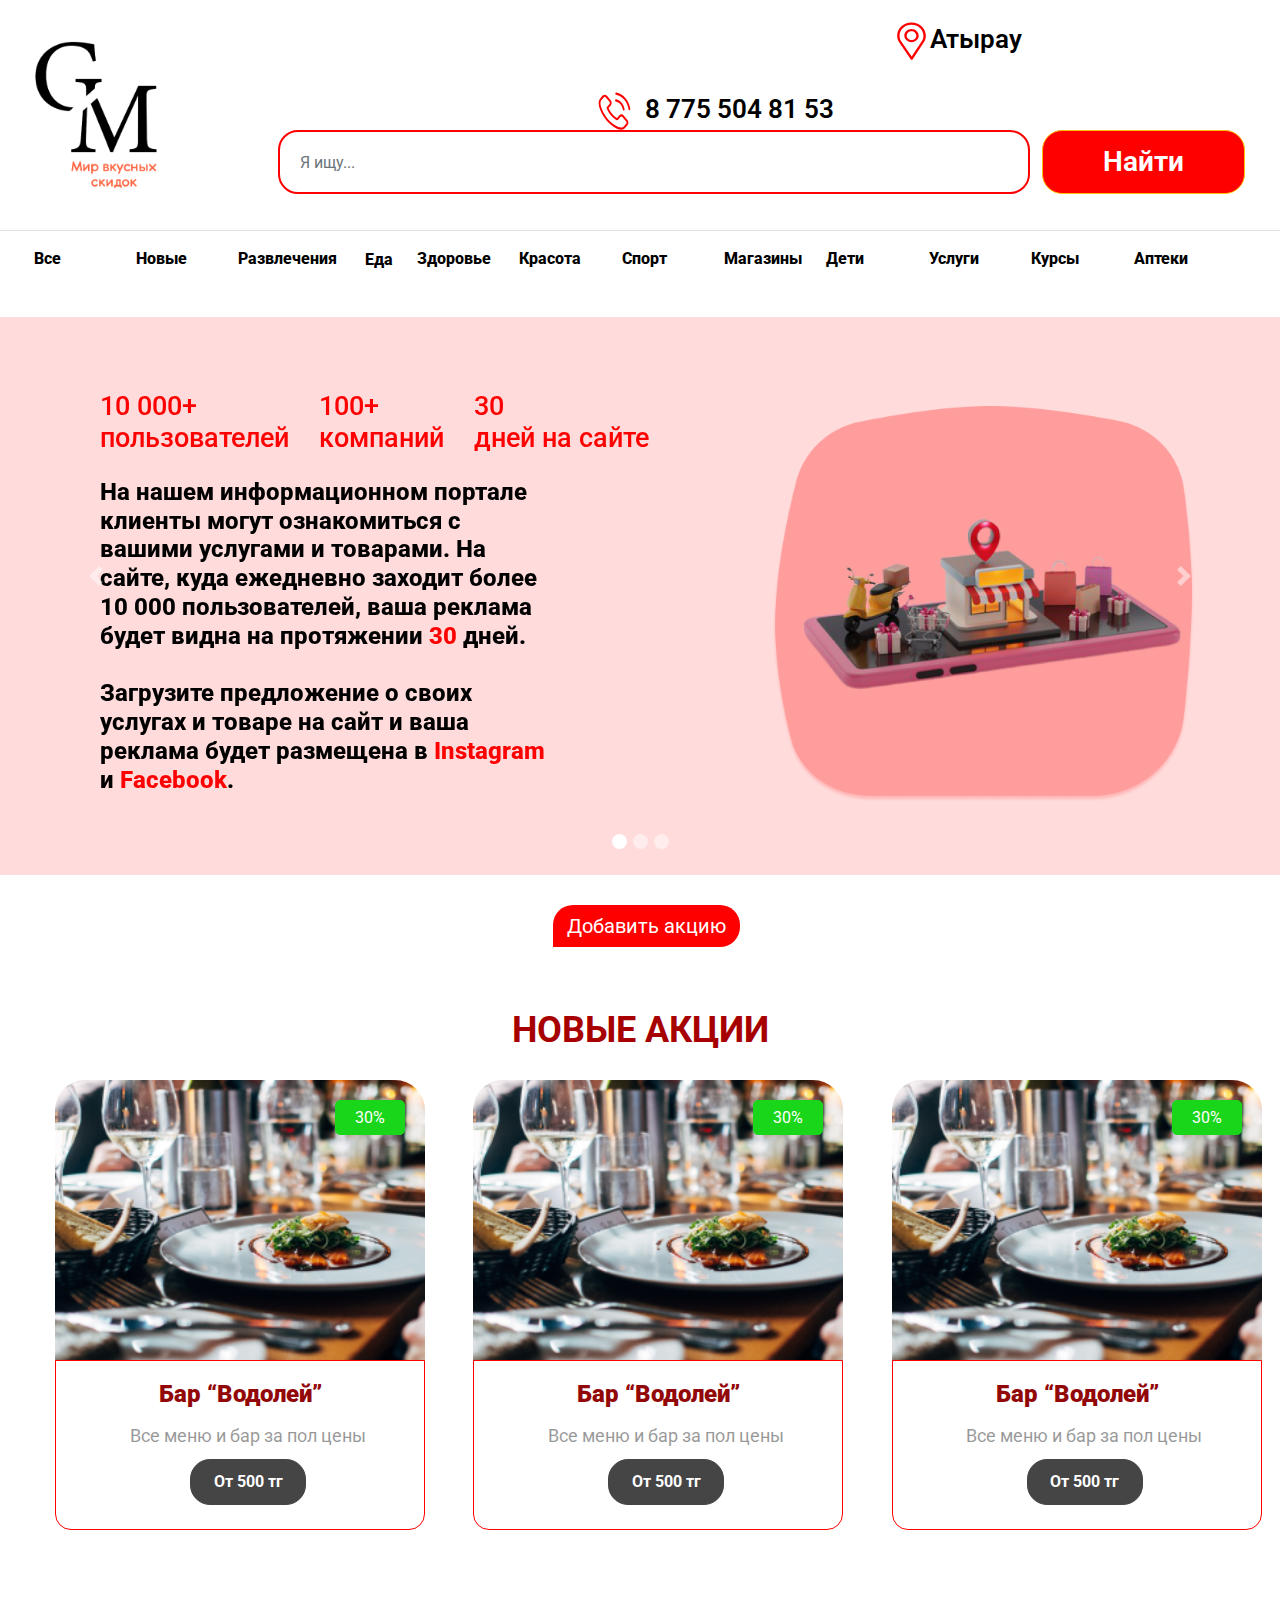
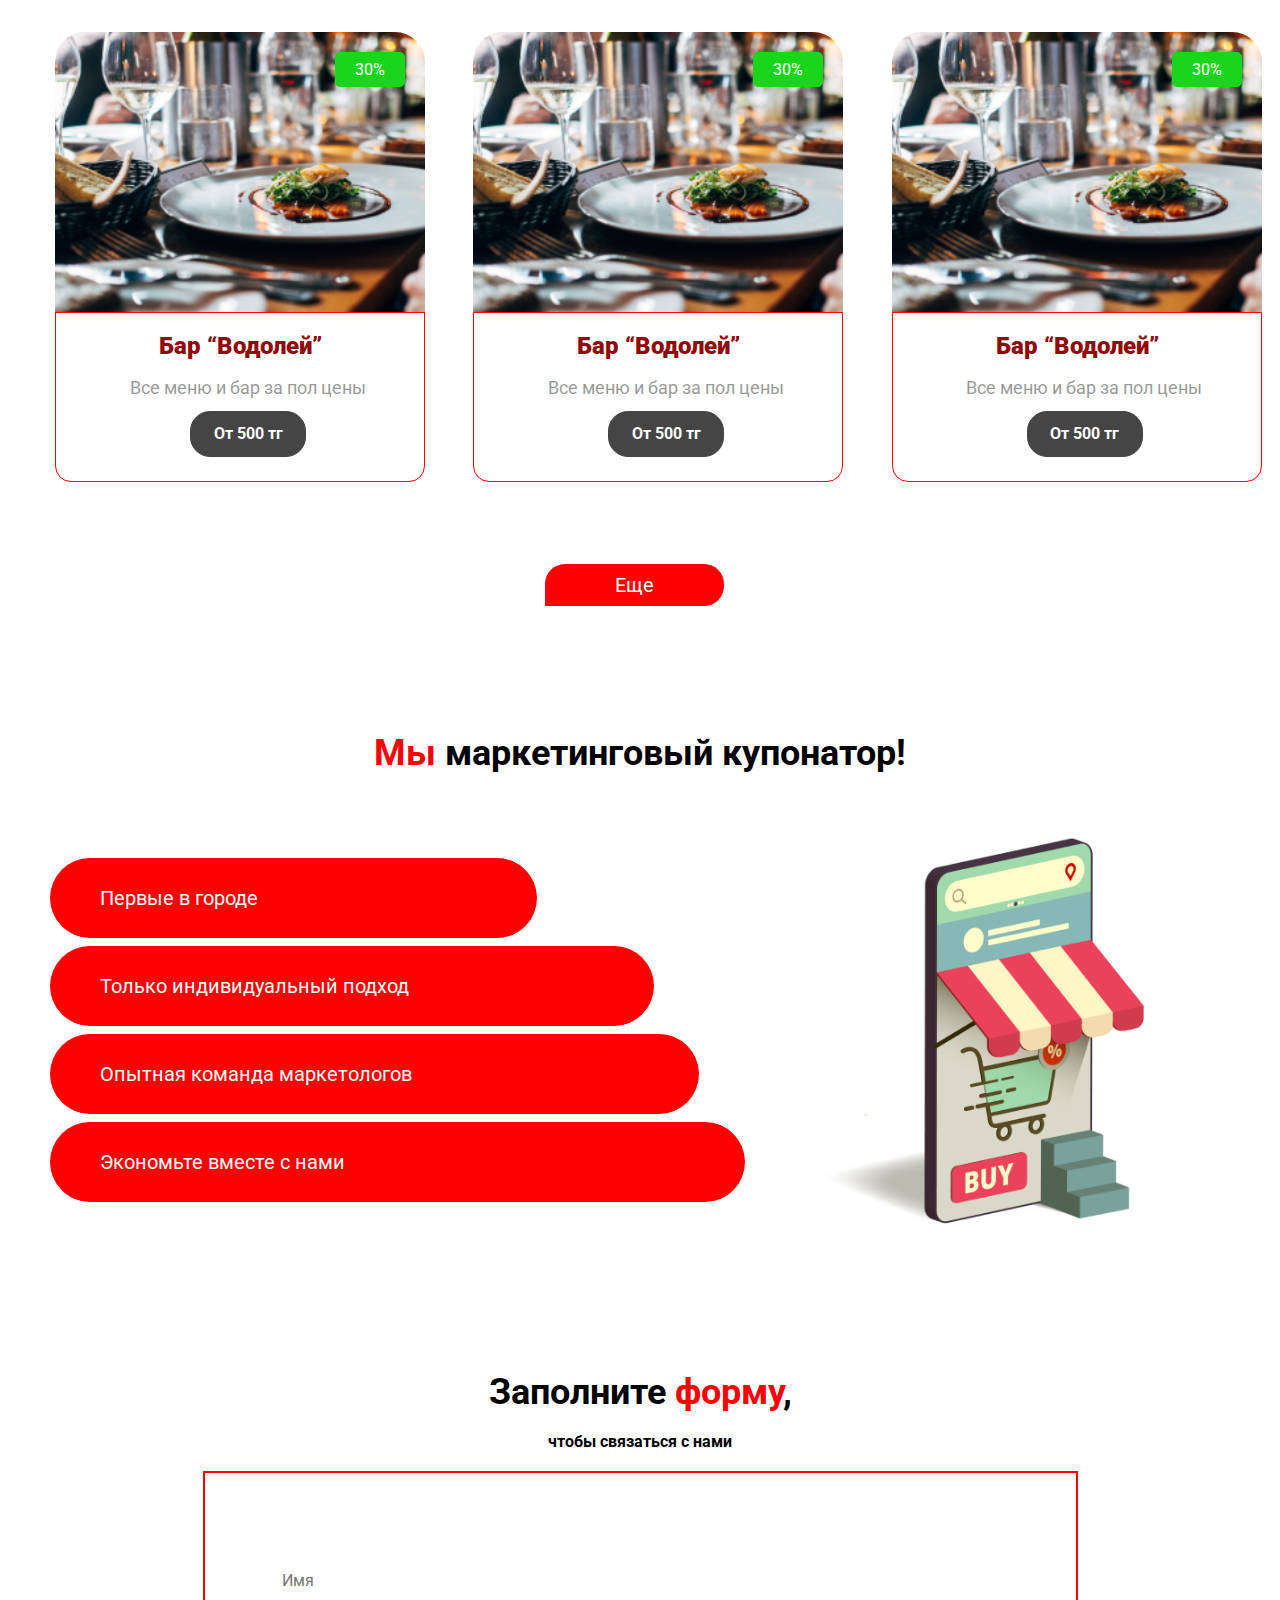
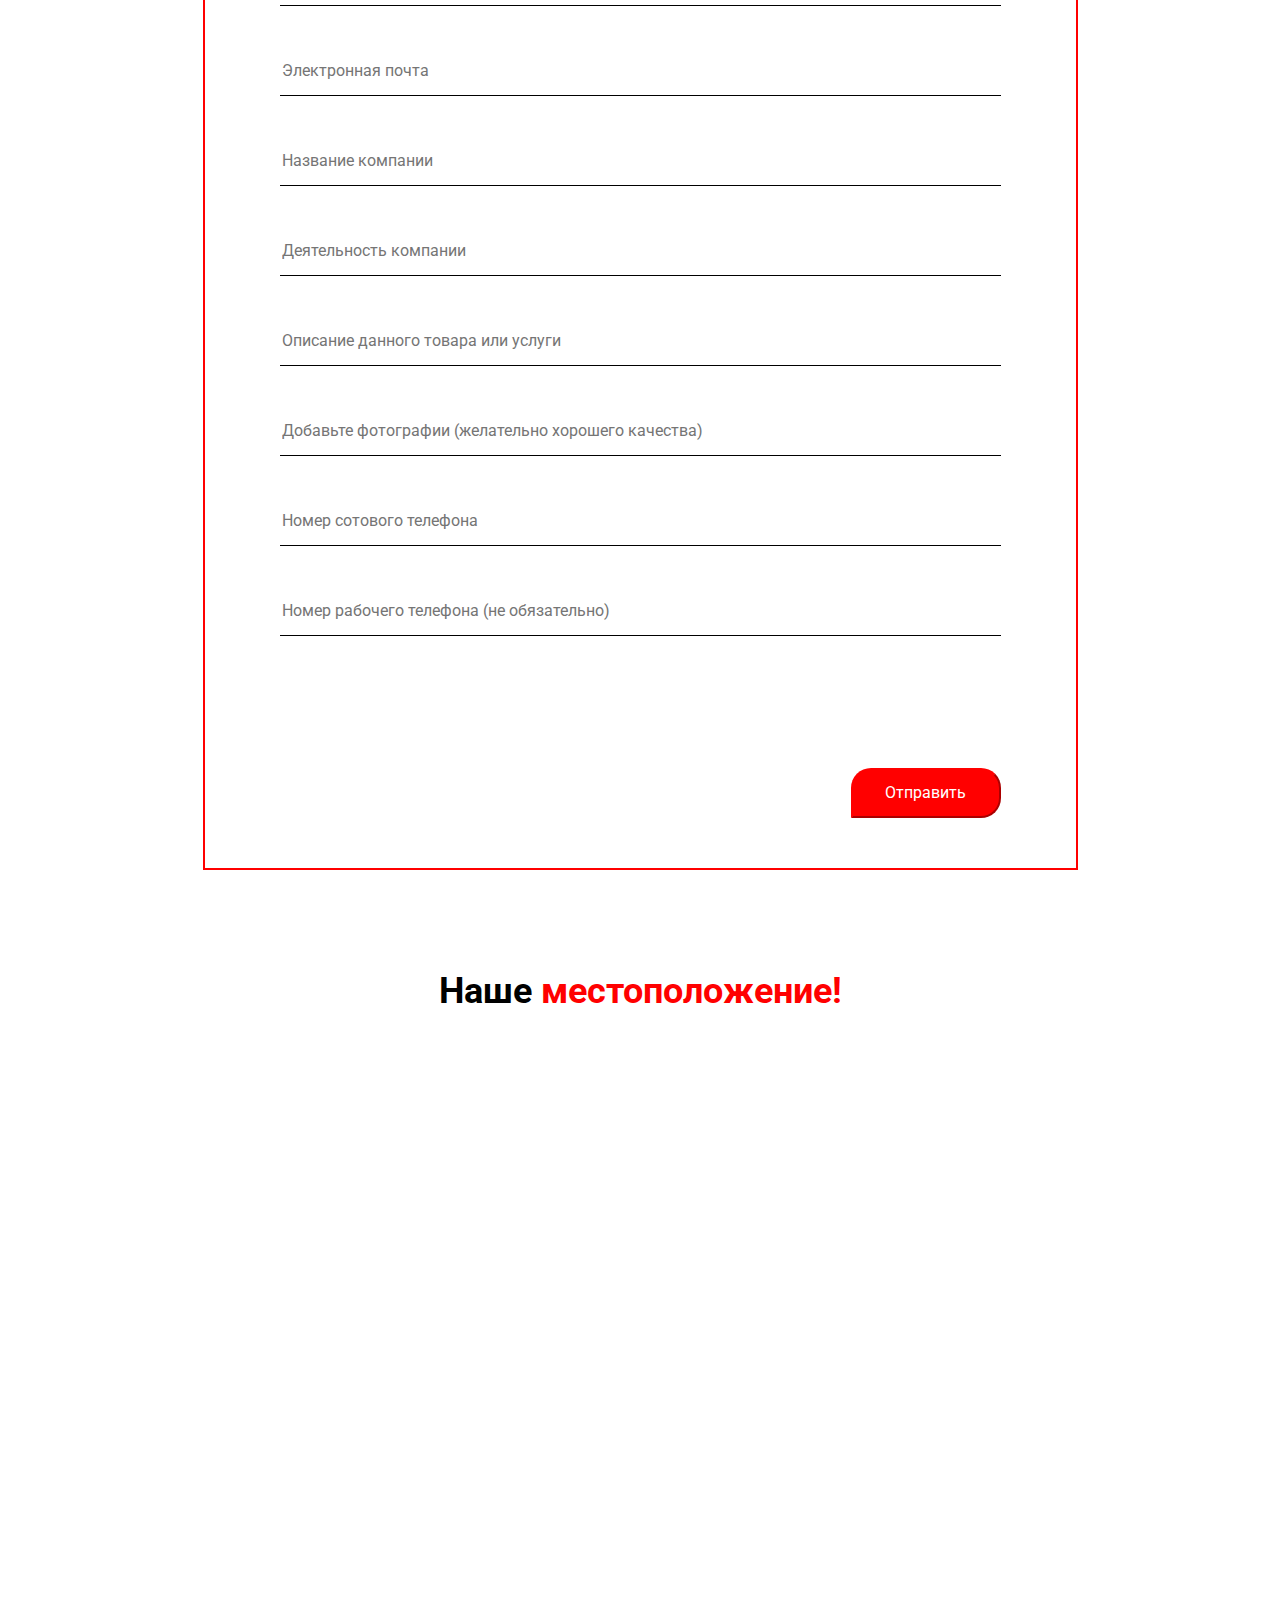
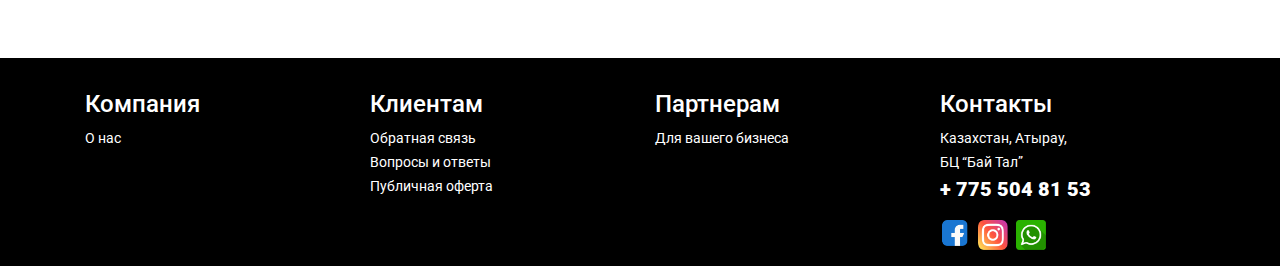
<file: index.html>
<!DOCTYPE html>
<html lang="en">
<head>
    <meta charset="UTF-8">
    <meta http-equiv="X-UA-Compatible" content="IE=edge">
    <meta name="viewport" content="width=device-width, initial-scale=1.0">
    <link rel="stylesheet" href="https://maxcdn.bootstrapcdn.com/bootstrap/4.0.0/css/bootstrap.min.css" integrity="sha384-Gn5384xqQ1aoWXA+058RXPxPg6fy4IWvTNh0E263XmFcJlSAwiGgFAW/dAiS6JXm" crossorigin="anonymous">
    <script src="https://code.jquery.com/jquery-3.2.1.slim.min.js" integrity="sha384-KJ3o2DKtIkvYIK3UENzmM7KCkRr/rE9/Qpg6aAZGJwFDMVNA/GpGFF93hXpG5KkN" crossorigin="anonymous"></script>
<script src="https://cdnjs.cloudflare.com/ajax/libs/popper.js/1.12.9/umd/popper.min.js" integrity="sha384-ApNbgh9B+Y1QKtv3Rn7W3mgPxhU9K/ScQsAP7hUibX39j7fakFPskvXusvfa0b4Q" crossorigin="anonymous"></script>
<script src="https://maxcdn.bootstrapcdn.com/bootstrap/4.0.0/js/bootstrap.min.js" integrity="sha384-JZR6Spejh4U02d8jOt6vLEHfe/JQGiRRSQQxSfFWpi1MquVdAyjUar5+76PVCmYl" crossorigin="anonymous"></script>
    <link rel="stylesheet" href="https://stackpath.bootstrapcdn.com/bootstrap/4.3.1/css/bootstrap.min.css" integrity="sha384-ggOyR0iXCbMQv3Xipma34MD+dH/1fQ784/j6cY/iJTQUOhcWr7x9JvoRxT2MZw1T" crossorigin="anonymous">
    <script src="https://stackpath.bootstrapcdn.com/bootstrap/4.3.1/js/bootstrap.min.js" integrity="sha384-JjSmVgyd0p3pXB1rRibZUAYoIIy6OrQ6VrjIEaFf/nJGzIxFDsf4x0xIM+B07jRM" crossorigin="anonymous"></script>
    <link rel="stylesheet" href="https://stackpath.bootstrapcdn.com/bootstrap/4.5.2/css/bootstrap.min.css"
        integrity="sha384-JcKb8q3iqJ61gNV9KGb8thSsNjpSL0n8PARn9HuZOnIxN0hoP+VmmDGMN5t9UJ0Z" crossorigin="anonymous">
    <link rel="stylesheet" href="style.css">
    <link rel="preconnect" href="https://fonts.gstatic.com">
    <link rel="stylesheet" href="https://use.fontawesome.com/releases/v5.15.3/css/all.css"
        integrity="sha384-SZXxX4whJ79/gErwcOYf+zWLeJdY/qpuqC4cAa9rOGUstPomtqpuNWT9wdPEn2fk" crossorigin="anonymous">
    <link href="https://fonts.googleapis.com/css2?family=Roboto&display=swap" rel="stylesheet">
    <link rel="preconnect" href="https://fonts.gstatic.com">
    <link href="https://fonts.googleapis.com/css2?family=Montserrat:wght@600&display=swap" rel="stylesheet">
    <link rel="preconnect" href="https://fonts.gstatic.com">
    <link href="https://fonts.googleapis.com/css2?family=Poppins&display=swap" rel="stylesheet">
    
    
    <title>Мир скидок</title>
</head>
<body>
  <div>
    <header class="py-3 mb-3 border-bottom">
      <div class="container-fluid d-grid gap-3 align-items-center" style="grid-template-columns: 1fr 2fr;">
        <div class="d-flex align-items-center">
          <a class="navbar-brand" href="index.html" id="main-logo"> <img width="100px" class='main-logo' src="img/logo.png"></a>
          <div class='nachalo'>
          <div class='little-inform'>
              <span class="navbar-right">
                  <div class="ret row">
                      <!-- <li class="nav-item" id="city">
                        
                          <a class='first-words row' href="#">
                              
                                  
                              &nbsp;
                              <span class="nav-item dropdown">
                                <a class="nav-link dropdown-toggle" href="#" id="navbarDropdown" role="button" data-toggle="dropdown" aria-haspopup="true" aria-expanded="false">
                                  Dropdown
                                </a>
                                <div class="dropdown-menu" aria-labelledby="navbarDropdown">
                                  <a class="dropdown-item" href="#">Action</a>
                                  <a class="dropdown-item" href="#">Another action</a>
                                  <div class="dropdown-divider"></div>
                                  <a class="dropdown-item" href="#">Something else here</a>
                                </div>
                              </span>
                              </a>
                      </li> -->
                      <div class="nav-item dropdown vv">
                        <a class="ver nav-link dropdown-toggle rr" href="#" id="navbarDropdown" role="button" data-toggle="dropdown" aria-haspopup="true" aria-expanded="false">
                          <svg class='zvonok mesto' width="20%" height="28" viewBox="0 0 37 49" fill="none" xmlns="http://www.w3.org/2000/svg">
                            <path d="M18.7568 48.7545C18.2238 48.7545 17.7282 48.503 17.4469 48.089L2.76154 26.478C0.954703 23.8132 0 20.7417 0 17.5943C0 8.27889 8.2991 0.700195 18.5 0.700195C28.7009 0.700195 37 8.27889 37 17.5943C37 20.6483 36.0977 23.6413 34.3906 26.2497L20.0795 48.07C19.8032 48.4913 19.3066 48.7506 18.7691 48.7544C18.765 48.7545 18.761 48.7545 18.7568 48.7545ZM18.5 3.51588C9.99925 3.51588 3.08333 9.83146 3.08333 17.5943C3.08333 20.2176 3.87822 22.7765 5.38227 24.9945L18.7336 44.6423L31.7447 24.8041C33.1653 22.6332 33.9167 20.1398 33.9167 17.5943C33.9167 9.83146 27.0007 3.51588 18.5 3.51588Z" fill="#FF0000"/>
                            <path d="M18.5 26.0411C15.2731 26.0411 12.3288 24.5415 10.624 22.03C9.72483 20.7023 9.25 19.1687 9.25 17.594C9.25 12.9363 13.3995 9.14697 18.5 9.14697C23.6005 9.14697 27.75 12.9363 27.75 17.594C27.75 19.1224 27.3008 20.617 26.451 21.9166C24.7605 24.4994 21.7883 26.0411 18.5 26.0411ZM18.5 11.9627C15.0997 11.9627 12.3333 14.4889 12.3333 17.594C12.3333 18.6452 12.6488 19.6666 13.2455 20.5477C14.3832 22.224 16.3478 23.2254 18.5 23.2254C20.693 23.2254 22.6758 22.1963 23.8041 20.4725C24.3683 19.6097 24.6667 18.6142 24.6667 17.594C24.6667 14.4889 21.9003 11.9627 18.5 11.9627Z" fill="#FF0000"/>
                            </svg><span id='gorod-name'>Атырау</span>
                        </a>
                        <div class="dropdown-menu teper" style='border:1px solid red;' aria-labelledby="navbarDropdown">
                          <a class="dropdown-item" onclick='changetheGorod(1);'>Актау</a>
                          <a class="dropdown-item" onclick='changetheGorod(2);'>Атырау</a>
                          <a class="dropdown-item" onclick='changetheGorod(3);'>Жезказган</a>
                          <a class="dropdown-item" onclick='changetheGorod(4);'>Караганда</a>
                        </div>
                      </div>
                      <div class="nav-item" id="phone">
                          <a class='ver first-words' href="#">
                              <svg class='zvonok' width="20%" height="28" viewBox="0 0 40 48" fill="none" xmlns="http://www.w3.org/2000/svg">
                              <path d="M31.6295 29.7915C30.8095 28.7904 29.8203 28.2552 28.7719 28.2552C27.732 28.2552 26.7343 28.7805 25.8804 29.7816L23.2088 32.9038C22.989 32.765 22.7692 32.6361 22.5578 32.5073C22.2534 32.3289 21.966 32.1604 21.7208 31.982C19.2182 30.1186 16.9439 27.6902 14.7627 24.5482C13.7058 22.9822 12.9957 21.6639 12.4799 20.3258C13.1732 19.5825 13.8158 18.8093 14.4414 18.066C14.6781 17.7884 14.9148 17.501 15.1516 17.2235C16.927 15.142 16.927 12.446 15.1516 10.3646L12.8435 7.6587C12.5814 7.35144 12.3108 7.03427 12.0572 6.71709C11.5499 6.10257 11.0173 5.46822 10.4677 4.87352C9.64764 3.922 8.66691 3.4165 7.63546 3.4165C6.604 3.4165 5.60636 3.922 4.7609 4.87352C4.75244 4.88343 4.75244 4.88343 4.74399 4.89334L1.86943 8.29305C0.787247 9.56175 0.170063 11.108 0.0347893 12.902C-0.168121 15.7962 0.558973 18.4922 1.11698 20.2564C2.48662 24.5879 4.53263 28.6021 7.58473 32.9038C11.2878 38.0876 15.7434 42.1811 20.8331 45.0654C22.7776 46.1458 25.3732 47.4244 28.2731 47.6424C28.4506 47.6523 28.6366 47.6622 28.8057 47.6622C30.7587 47.6622 32.3989 46.8396 33.684 45.2041C33.6925 45.1843 33.7094 45.1744 33.7178 45.1546C34.1575 44.5302 34.6647 43.9652 35.1974 43.3606C35.5609 42.9542 35.9329 42.528 36.2965 42.082C37.1335 41.0611 37.5731 39.8717 37.5731 38.6525C37.5731 37.4235 37.125 36.244 36.2711 35.2528L31.6295 29.7915ZM34.6563 40.2285C34.6478 40.2285 34.6478 40.2384 34.6563 40.2285C34.3266 40.6448 33.9884 41.0214 33.6248 41.4377C33.0753 42.0522 32.5173 42.6965 31.9931 43.42C31.1392 44.4905 30.1331 44.996 28.8142 44.996C28.6874 44.996 28.5521 44.996 28.4253 44.9861C25.9143 44.7978 23.5808 43.648 21.8307 42.6668C17.0454 39.951 12.8435 36.0953 9.35174 31.2089C6.46872 27.1352 4.54108 23.3687 3.26444 19.3248C2.47816 16.8567 2.19071 14.9339 2.31753 13.12C2.40207 11.9604 2.78253 10.9989 3.48426 10.1763L6.36727 6.79639C6.78154 6.34045 7.22118 6.09266 7.65236 6.09266C8.185 6.09266 8.61619 6.4693 8.88673 6.78648C8.89519 6.79639 8.90364 6.8063 8.9121 6.81621C9.42783 7.38118 9.91819 7.96597 10.4339 8.5904C10.696 8.90758 10.9666 9.22475 11.2371 9.55183L13.5452 12.2577C14.4414 13.3084 14.4414 14.2797 13.5452 15.3303C13.3 15.6178 13.0633 15.9052 12.8181 16.1827C12.1079 17.0352 11.4316 17.8281 10.696 18.6012C10.6791 18.621 10.6622 18.6309 10.6537 18.6508C9.92665 19.5032 10.0619 20.3357 10.2141 20.9007C10.2226 20.9304 10.231 20.9602 10.2395 20.9899C10.8397 22.6947 11.6852 24.3004 12.9703 26.2134L12.9787 26.2233C15.3122 29.5933 17.7725 32.2198 20.4864 34.2319C20.8331 34.4896 21.1881 34.6978 21.5263 34.896C21.8307 35.0744 22.1181 35.2429 22.3633 35.4213C22.3971 35.4411 22.431 35.4709 22.4648 35.4907C22.7522 35.6592 23.0228 35.7385 23.3018 35.7385C24.0035 35.7385 24.4432 35.2231 24.5869 35.0546L27.4783 31.6648C27.7658 31.3278 28.2224 30.9214 28.755 30.9214C29.2792 30.9214 29.7104 31.308 29.9725 31.645C29.9809 31.6549 29.9809 31.6549 29.9894 31.6648L34.6478 37.1261C35.5187 38.1371 35.5187 39.1778 34.6563 40.2285Z" fill="#FF0000"/>
                              <path d="M21.6193 11.8712C23.8344 12.3073 25.8466 13.5364 27.453 15.4196C29.0594 17.3028 30.0993 19.6618 30.4798 22.2587C30.5728 22.9128 31.0547 23.3688 31.6042 23.3688C31.6719 23.3688 31.7311 23.3589 31.7987 23.349C32.4243 23.23 32.8386 22.5362 32.7372 21.8027C32.2806 18.6607 31.0124 15.7962 29.0763 13.5265C27.1402 11.2567 24.6968 9.76994 22.0167 9.23471C21.391 9.11577 20.8077 9.60144 20.6978 10.325C20.5878 11.0485 20.9937 11.7523 21.6193 11.8712Z" fill="#FF0000"/>
                              <path d="M39.9826 21.4162C39.2301 16.2423 37.1503 11.5342 33.9545 7.78762C30.7587 4.04101 26.7428 1.60273 22.3295 0.720595C21.7123 0.591743 21.129 1.08733 21.0191 1.81088C20.9176 2.54434 21.3319 3.22825 21.9575 3.3571C25.8973 4.14013 29.4905 6.33061 32.3481 9.67084C35.2058 13.021 37.0658 17.2335 37.7337 21.8523C37.8267 22.5065 38.3086 22.9624 38.8581 22.9624C38.9258 22.9624 38.985 22.9525 39.0526 22.9426C39.6698 22.8336 40.0925 22.1397 39.9826 21.4162Z" fill="#FF0000"/>
                              </svg>
                              &nbsp;8 775 504 81 53</a>
                            </div>
                    </div>
              </span>
          </div>
          <div class='d-flex'>
              <div class="form-group fg--search search dvoinoy">
                  <input type="text" class="input form-control dvoinoy isheyka" placeholder="Я ищу...">
                  <button type="submit"><i class="fa fa-search"></i></button>
              </div>            
              <div class="text-end obshiy">
                  <button type="button" class="btn btn-warning  dvoinoy naity" style='background-color: red;'>Найти</button>
                  <div class="dropdown">
                    <button class="dvoinoy naity2 dropbtn kn btn btn-default dropdown-toggle" style="background-color: white;margin:0px 5px;"  type="button" data-toggle="dropdown">
                      <span class="navbar-toggler-icon"
                          style="background-image: url(img/knopka.png); width: 35px;"></span>
                    </button>
                    <ul class="dropdown-menu spasitel2">
                      <li><a tabindex="-1" routerLink='/'>Все</a></li>
                      <li><a tabindex="-1" href="newbond.html">Новые</a></li>
                      <li><a tabindex="-1" href="#">Развлечения</a></li>
                      <li class="dropdown-submenu">
                        <a class="test" tabindex="-1" href="#">Еда<span class="caret dropleft"></span></a>
                        <ul class="dropdown-menu spasitel2">
                          <li><a tabindex="-1" href="#">Доставка еды</a></li>
                          <li><a tabindex="-1" href="#">Продукты</a></li>
                          <li><a tabindex="-1" href="#">Питания</a></li>
                          <li><a tabindex="-1" href="#">Доставка еды<br>
                            из Ресторана</a></li>
                        </ul>
                      </li>
                      <li><a tabindex="-1" href="#">Здоровье</a></li>
                      <li><a tabindex="-1" href="#">Красота</a></li>
                      <li><a tabindex="-1" href="#">Спорт</a></li>
                      <li><a tabindex="-1" href="#">Магазины</a></li>
                      <li><a tabindex="-1" href="#">Дети</a></li>
                      <li><a tabindex="-1" href="#">Услуги</a></li>
                      <li><a tabindex="-1" href="#">Курсы</a></li>
                      <li><a tabindex="-1" href="#">Аптеки</a></li>
                    </ul>
                  </div>
                   
              </div>
          </div>
          </div> 
        </div>
      </div>
    </header>
    <nav class="navbar navbar-expand-lg rrr navbar-light">
    <div  class="navbar-collapse collapse" id="navbarText">
      <ul class="navbar-nav m-auto row">
        <li class="nav-item" style='margin-left: 2%;'><a class="p-2 link-secondary" href='index.html'>Все</a></li>          
        <li class="nav-item"><a class="p-2 link-secondary" href='newbond.html'>Новые</a></li>          
        <li class="nav-item"><a class="p-2 link-secondary" href="#">Развлечения</a></li>         
        <div class="dropdown">
          <button class="btn btn-secondary dropdown-toggle spasitel link-secondary" type="button" id="dropdownMenuButton" data-toggle="dropdown" aria-haspopup="true" aria-expanded="false">
            Еда
          </button>
          <div class="dropdown-menu" aria-labelledby="dropdownMenuButton">
            <a class="dropdown-item" href="#">Доставка еды</a>
            <a class="dropdown-item" href="#">Продукты</a>
            <a class="dropdown-item" href="#">Питания</a>
            <a class="dropdown-item" href="#">Доставка еды<br>
              из Ресторана</a>
            <a class="dropdown-item" href="#">Торты</a>
          </div>
        </div>       
        <li class="nav-item"><a class="p-2 link-secondary" href="#">Здоровье</a></li>          
        <li class="nav-item"><a class="p-2 link-secondary" href="#">Красота</a></li>          
        <li class="nav-item"><a class="p-2 link-secondary" href="#">Спорт</a></li>         
        <li class="nav-item"><a class="p-2 link-secondary" href="#">Магазины</a></li>          
        <li class="nav-item"><a class="p-2 link-secondary" href="#">Дети</a></li>          
        <li class="nav-item"><a class="p-2 link-secondary" href="#">Услуги</a></li>          
        <li class="nav-item"><a class="p-2 link-secondary" href="#">Курсы</a></li>          
        <li class="nav-item"><a class="p-2 link-secondary" href="#">Аптеки</a></li>          
      </ul>
    </div>
  </nav>
  </div>
    
    <div id="carouselExampleIndicators" class="carousel slide" data-ride="carousel">
                <ol class="carousel-indicators">
                  <li data-target="#carouselExampleIndicators" data-slide-to="0" class="active"></li>
                  <li data-target="#carouselExampleIndicators" data-slide-to="1"></li>
                  <li data-target="#carouselExampleIndicators" data-slide-to="2"></li>
                </ol>
                <div class="carousel-inner">
                  <div class="carousel-item active">
                    <section class="business">
                    <div class="container">
                    <div class="row">
                        <div class="col-md-7">
                            <div class="business-contant">
                                <div class='row figniya'>
                                   <h3 class="business-text-main-1">
                                    10 000+<br>
                                    пользователей
                                   </h3>
                                    <h3 class="business-text-main-1">
                                        100+<br>
                                        компаний
                                    </h3>
                                    <h3 class="business-text-main-1">
                                        30<br>
                                        дней на сайте
                                    </h3>
                                </div>
                                <div class='row'>
                                <h4 class="business-text-main-3">
                                    На нашем информационном портале <br>
                                    клиенты могут ознакомиться с<br> 
                                    вашими услугами и товарами. На <br>
                                    сайте, куда ежедневно заходит более <br>
                                    10 000 пользователей, ваша реклама<br>
                                    будет видна на протяжении <span class='krasniy'>30</span> дней.<br>
                                    <br>
                                    Загрузите предложение о своих<br> 
                                    услугах и товаре на сайт и ваша<br>
                                    реклaма будет размещена в <span class='krasniy'>Instagram</span><br>
                                    и <span class='krasniy'>Facebook</span>.
                                </h4>
                                <div class="business-img2">
                                    <img class='birdene2' src="img/birdene2.png" alt="">
                                </div>
                                </div>
                            </div>
                        </div><!--  -->
                        <div class="col-md-5">
                            <div class="business-img">
                                <img class='birdene' src="img/birdene.png" alt="">
                            </div>
                        </div>
                    </div>
                  </div>
                  </section>
                  </div>
                  <div class="carousel-item">
                    <section class="business">
                    <div class="container">
                    <div class="row">
                        <div class="col-md-7">
                            <div class="business-contant">
                                <div class='row figniya'>
                                   <h3 class="business-text-main-1">
                                    10 000+<br>
                                    пользователей
                                   </h3>
                                    <h3 class="business-text-main-1">
                                        100+<br>
                                        компаний
                                    </h3>
                                    <h3 class="business-text-main-1">
                                        30<br>
                                        дней на сайте
                                    </h3>
                                </div>
                                <div class='row'>
                                    <h4 class="business-text-main-3">
                                        На нашем информационном портале <br>
                                        клиенты могут ознакомиться с<br> 
                                        вашими услугами и товарами. На <br>
                                        сайте, куда ежедневно заходит более <br>
                                        10 000 пользователей, ваша реклама<br>
                                        будет видна на протяжении <span class='krasniy'>30</span> дней.<br>
                                        <br>
                                        Загрузите предложение о своих<br> 
                                        услугах и товаре на сайт и ваша<br>
                                        реклaма будет размещена в <span class='krasniy'>Instagram</span><br>
                                        и <span class='krasniy'>Facebook</span>.
                                    </h4>
                                    <div class="business-img2">
                                        <img class='birdene2' src="img/birdene2.png" alt="">
                                    </div>
                                </div>
                            </div>
                        </div>
                        <div class="col-md-5">
                            <div class="business-img">
                                <img class='birdene' src="img/birdene.png" alt="">
                            </div>
                        </div>
                    </div>
                  </div>
                  </div>
                  </section>
                  <div class="carousel-item">
                    <section class="business">
                    <div class="container">
                    <div class="row">
                        <div class="col-md-7">
                            <div class="business-contant">
                                <div class='row figniya'>
                                   <h3 class="business-text-main-1">
                                    10 000+<br>
                                    пользователей
                                   </h3>
                                    <h3 class="business-text-main-1">
                                        100+<br>
                                        компаний
                                    </h3>
                                    <h3 class="business-text-main-1">
                                        30<br>
                                        дней на сайте
                                    </h3>
                                </div>
                                <div class='row'>
                                    <h4 class="business-text-main-3">
                                        На нашем информационном портале <br>
                                        клиенты могут ознакомиться с<br> 
                                        вашими услугами и товарами. На <br>
                                        сайте, куда ежедневно заходит более <br>
                                        10 000 пользователей, ваша реклама<br>
                                        будет видна на протяжении <span class='krasniy'>30</span> дней.<br>
                                        <br>
                                        Загрузите предложение о своих<br> 
                                        услугах и товаре на сайт и ваша<br>
                                        реклaма будет размещена в <span class='krasniy'>Instagram</span><br>
                                        и <span class='krasniy'>Facebook</span>.
                                    </h4>
                                    <div class="business-img2">
                                        <img class='birdene2' src="img/birdene2.png" alt="">
                                    </div>
                                </div>
                            </div>
                        </div>
                        <div class="col-md-5">
                            <div class="business-img">
                                <img class='birdene' src="img/birdene.png" alt="">
                            </div>
                        </div>
                    </div>
                  </div>
                </div>
                </section>
                </div> <!--  -->
                <a class="carousel-control-prev" href="#carouselExampleIndicators" role="button" data-slide="prev">
                  <span class="carousel-control-prev-icon" aria-hidden="true"></span>
                  <span class="sr-only">Previous</span>
                </a>
                <a class="carousel-control-next" href="#carouselExampleIndicators" role="button" data-slide="next">
                  <span class="carousel-control-next-icon" aria-hidden="true"></span>
                  <span class="sr-only">Next</span>
                </a>
                <!--  -->
    </div>
    <div class='container-fluid akcia'><a href='#add-akc'><button class='akciak'>Добавить акцию</button></a></div>
    <section class="team" id="team">
      <div class="container-fluid">
          <h1 class="text-center-team">НОВЫЕ АКЦИИ</h1>
          <div class="product-blocks">
            <div class="row web-vodoley">
              <div class="col-md-4 col-sm-6 bloki">
                <div class="col-md-3">
                  <button class="procent">30%</button>
                  <img class="img-product-lines-1" src="img/firstvoda.png">
                  <div class="text-product-lines">
                      <h3 class="team-text">Бар “Водолей”</h3>
                      <h5 class="team-p">Все меню и бар за пол цены</h5>
                      <a  href="vodoley.html"><button class="petsot">От 500 тг</button></a>
                  </div>
              </div>
              </div>
              <div class="col-md-4 col-sm-6 bloki">
                <div class="col-md-3">
                  <button class="procent">30%</button>
                  <img class="img-product-lines-1" src="img/firstvoda.png">
                  <div class="text-product-lines">
                      <h3 class="team-text">Бар “Водолей”</h3>
                      <h5 class="team-p">Все меню и бар за пол цены</h5>
                      <a  href="vodoley.html"><button class="petsot">От 500 тг</button></a>
                  </div>
              </div>
              </div>
              <div class="col-md-4 col-sm-6 bloki"  href="vodoley.html">
                <div class="col-md-3">
                  <button class="procent">30%</button>
                  <img class="img-product-lines-1" src="img/firstvoda.png">
                  <div class="text-product-lines">
                      <h3 class="team-text">Бар “Водолей”</h3>
                      <h5 class="team-p">Все меню и бар за пол цены</h5>
                      <a  href="vodoley.html"><button class="petsot">От 500 тг</button></a>
                  </div>
              </div>
              </div>
              <div class="col-md-4 col-sm-6 bloki"  href="vodoley.html">
                <div class="col-md-3">
                  <button class="procent">30%</button>
                  <img class="img-product-lines-1" src="img/firstvoda.png">
                  <div class="text-product-lines">
                      <h3 class="team-text">Бар “Водолей”</h3>
                      <h5 class="team-p">Все меню и бар за пол цены</h5>
                      <a  href="vodoley.html"><button class="petsot">От 500 тг</button></a>
                  </div>
              </div>
              </div>
              <div class="col-md-4 col-sm-6 bloki"  href="vodoley.html">
                <div class="col-md-3">
                  <button class="procent">30%</button>
                  <img class="img-product-lines-1" src="img/firstvoda.png">
                  <div class="text-product-lines">
                      <h3 class="team-text">Бар “Водолей”</h3>
                      <h5 class="team-p">Все меню и бар за пол цены</h5>
                      <a  href="vodoley.html"><button class="petsot">От 500 тг</button></a>
                  </div>
              </div>
              </div>
              <div class="col-md-4 col-sm-6 bloki"  href="vodoley.html">
                <div class="col-md-3">
                  <button class="procent">30%</button>
                  <img class="img-product-lines-1" src="img/firstvoda.png">
                  <div class="text-product-lines">
                      <h3 class="team-text">Бар “Водолей”</h3>
                      <h5 class="team-p">Все меню и бар за пол цены</h5>
                      <a  href="vodoley.html"><button class="petsot">От 500 тг</button></a>
                  </div>
              </div>
              </div>
          </div>
          <div class="row mob-vodoley">
            <div class="col-md-4 col-sm-6 bloki"  href="vodoley.html">
              <div class="col-md-3 pad1">
                <button class="procent">30%</button>
                <img class="img-product-lines-1" src="img/firstvoda.png">
                <div class="text-product-lines">
                    <h3 class="team-text">Бар “Водолей”</h3>
                    <h5 class="team-p">Все меню и бар за пол цены</h5>
                    <a  href="vodoley.html"><button class="petsot">От 500 тг</button></a>
                </div>
              </div>
              <div class="col-md-3 vtoroy pad1">
                <button class="procent">30%</button>
                <img class="img-product-lines-1" src="img/firstvoda.png">
                <div class="text-product-lines">
                    <h3 class="team-text">Бар “Водолей”</h3>
                    <h5 class="team-p">Все меню и бар за пол цены</h5>
                    <a  href="vodoley.html"><button class="petsot">От 500 тг</button></a>
                </div>
            </div>
            </div>
            <div class="col-md-4 col-sm-6 bloki"  href="vodoley.html">
              <div class="col-md-3 pad1">
                <button class="procent">30%</button>
                <img class="img-product-lines-1" src="img/firstvoda.png">
                <div class="text-product-lines">
                    <h3 class="team-text">Бар “Водолей”</h3>
                    <h5 class="team-p">Все меню и бар за пол цены</h5>
                    <a  href="vodoley.html"><button class="petsot">От 500 тг</button></a>
                </div>
              </div>
              <div class="col-md-3 vtoroy pad1">
                <button class="procent">30%</button>
                <img class="img-product-lines-1" src="img/firstvoda.png">
                <div class="text-product-lines">
                    <h3 class="team-text">Бар “Водолей”</h3>
                    <h5 class="team-p">Все меню и бар за пол цены</h5>
                    <a  href="vodoley.html"><button class="petsot">От 500 тг</button></a>
                </div>
            </div>
            </div>
            <!--  -->
        </div>
          <div class='container-fluid eshe'><button class='dobavit'>Еще</button></div>
          </div>
      </div>
    </section>
    <section class='lambada'>
        <div class='container'>
          <h1 class="kuponator text-center-team" style='color:black;'><span class='krasniy'>Мы</span> маркетинговый купонатор!</h1>
          <div class="row">
            <div class="col-md-7 blockhchain">
            <label class='dom-inform dom-inform1'>Первые в городе</label>
            <label class='dom-inform dom-inform2'>Только индивидуальный подход</label>
            <label class='dom-inform dom-inform3'>Опытная команда маркетологов</label>
            <label class='dom-inform dom-inform4'>Экономьте вместе с нами</label>
            </div>
            <div class="col-md-5 suret">
              <div class="dom-img">
                <img class='dom2' src="img/dom.png" alt="">
              </div>
            </div>
          </div>
        </div>
    </section>
    <section class='total-form' id='add-akc'>
      <div class='container-fluid'>
        <h1 class="text-center-team ee" style='color:black'>Заполните <span class='krasniy'>форму</span>,<br> <span class='malen'>чтобы связаться с нами</span></h1>
          <form class="my-forma">
            <input class='form-elements' type="text" id="fname" name="fname" required placeholder="Имя"><br><br>
            <input class='form-elements' type="email" id="email" name="email" required placeholder="Электронная почта"><br><br>
            <input class='form-elements' type="text" id="company" name="company" required placeholder="Название компании"><br><br>
            <input class='form-elements' type="text" id="work" name="work" required placeholder="Деятельность компании"><br><br>
            <input class='form-elements' type="text" id="desc" name="desc" required placeholder="Описание данного товара или услуги"><br><br>
            <input class='form-elements' type="text" id="photo" name="photo" required placeholder="Добавьте фотографии (желательно хорошего качества)"><br><br>
            <input class='form-elements' type="text" id="nomer" name="nomer" required placeholder="Номер сотового телефона"><br><br>
            <input class='form-elements' type="text" id="nomer2" name="nomer2" placeholder="Номер рабочего телефона (не обязательно)"><br><br>
            <div class="form-elements1"><input class='submit-button' type="submit" value="Отправить"></div>
            
          </form>
      </div>
    </section>
    <div class="container-fluid">
      <h1 class="text-center-team google-karta" style='color:black'>Наше <span class='krasniy'>местоположение!</span></h1>
      <iframe class='frameframe' src="https://www.google.com/maps/embed?pb=!1m10!1m8!1m3!1d606.7908407255258!2d76.92937357741496!3d43.23453072345661!3m2!1i1024!2i768!4f13.1!5e0!3m2!1sru!2skz!4v1617877140025!5m2!1sru!2skz" style="border:0;" allowfullscreen="" loading="lazy"></iframe>
    </div>    
    <footer class="mainfooter" role="contentinfo">
        <div class="footer-middle">
        <div class="container">
          <div class="row web-footer">
            <div class="col-md-3 col-sm-6">
              <!--Column1-->
              <div class="footer-pad">
                <h4>Компания</h4>
                <ul class="list-unstyled">
                  <li><a href="#"></a></li>
                  <li><a href="#">О нас</a></li>
                </ul>
              </div>
            </div>
            <div class="col-md-3 col-sm-6">
              <!--Column1-->
              <div class="footer-pad">
                <h4>Клиентам</h4>
                <ul class="list-unstyled">
                  <li><a href="#">Обратная связь</a></li>
                  <li><a href="#">Вопросы и ответы</a></li>
                  <li><a href="#">Публичная оферта</a></li>
                </ul>
              </div>
            </div>
            <div class="col-md-3 col-sm-6">
              <!--Column1-->
              <div class="footer-pad">
                <h4>Партнерам</h4>
                <ul class="list-unstyled">
                  <li><a href="#">Для вашего бизнеса</a></li>
                  
                  <li>
                    <a href="#"></a>
                  </li>
                </ul>
              </div>
            </div>
            <div class="col-md-3 col-sm-6">
                <!--Column1-->
                <div class="footer-pad">
                  <h4>Контакты</h4>
                  <ul class="list-unstyled">
                    <li><a href="#">Казахстан, Атырау,<br> БЦ “Бай Тал”</a></li>
                    <li><a href="#" style='font-size:20px;font-weight:900;'>+ 775 504 81 53</a></li>
                    <li>
                      <a href="#"></a>
                    </li>
                  </ul>
                  <ul class='row insta'>
                    <li><a href="#" class="iconsOfMe" title="Facebook"><img class="iconsOfMe" src="img/facebook.png" alt="facebook"></a></li>
                    <li><a href="#" class="iconsOfMe" title="Facebook"><img class="iconsOfMe" src="img/instagram.png" alt="instagram"></a></li>
                    <li><a href="#" class="iconsOfMe" title="Facebook"><img class="iconsOfMe" src="img/whatsapp.png" alt="instagram"></a></li>
                   </ul>	
                </div>
              </div>
          </div>
          <div class="row mob-footer">
            <div class="col-md-3 col-sm-6" style='width:50%'>
              <!--Column1-->

              <div class="footer-pad">
                <h4>Компания</h4>
                <ul class="list-unstyled">
                  <li><a href="#"></a></li>
                  <li><a href="#">О нас</a></li>
                </ul>
              </div>
            
              <!--Column1-->
              <div class="footer-pad">
                <h4>Клиентам</h4>
                <ul class="list-unstyled">
                  <li><a href="#">Обратная связь</a></li>
                  <li><a href="#">Вопросы и ответы</a></li>
                  <li><a href="#">Публичная оферта</a></li>
                </ul>
              </div>
            </div>
            <div class="col-md-3 col-sm-6" style='width:50%'>
              <!--Column1-->
              <div class="footer-pad">
                <h4>Партнерам</h4>
                <ul class="list-unstyled">
                  <li><a href="#">Для вашего бизнеса</a></li>
                  
                  <li>
                    <a href="#"></a>
                  </li>
                </ul>
              </div>
                <!--Column1-->
                <div class="footer-pad">
                  <h4>Контакты</h4>
                  <ul class="list-unstyled">
                    <li><a href="#">Казахстан, Атырау,<br> БЦ “Бай Тал”</a></li>
                    <li><a href="#" style='font-size:20px;font-weight:900;'>+ 775 504 81 53</a></li>
                    <li>
                      <a href="#"></a>
                    </li>
                  </ul>
                  <ul class='row insta'>
                    <li><a href="#" class="iconsOfMe" title="Facebook"><img class="iconsOfMe" src="img/facebook.png" alt="facebook"></a></li>
                    <li><a href="#" class="iconsOfMe" title="Facebook"><img class="iconsOfMe" src="img/instagram.png" alt="instagram"></a></li>
                    <li><a href="#" class="iconsOfMe" title="Facebook"><img class="iconsOfMe" src="img/whatsapp.png" alt="instagram"></a></li>
                   </ul>	
                </div>
              </div>
          </div>
          
      
      
        </div>
        </div>
      </footer>
</body>
<script src="script.js"></script>
</html>
</file>
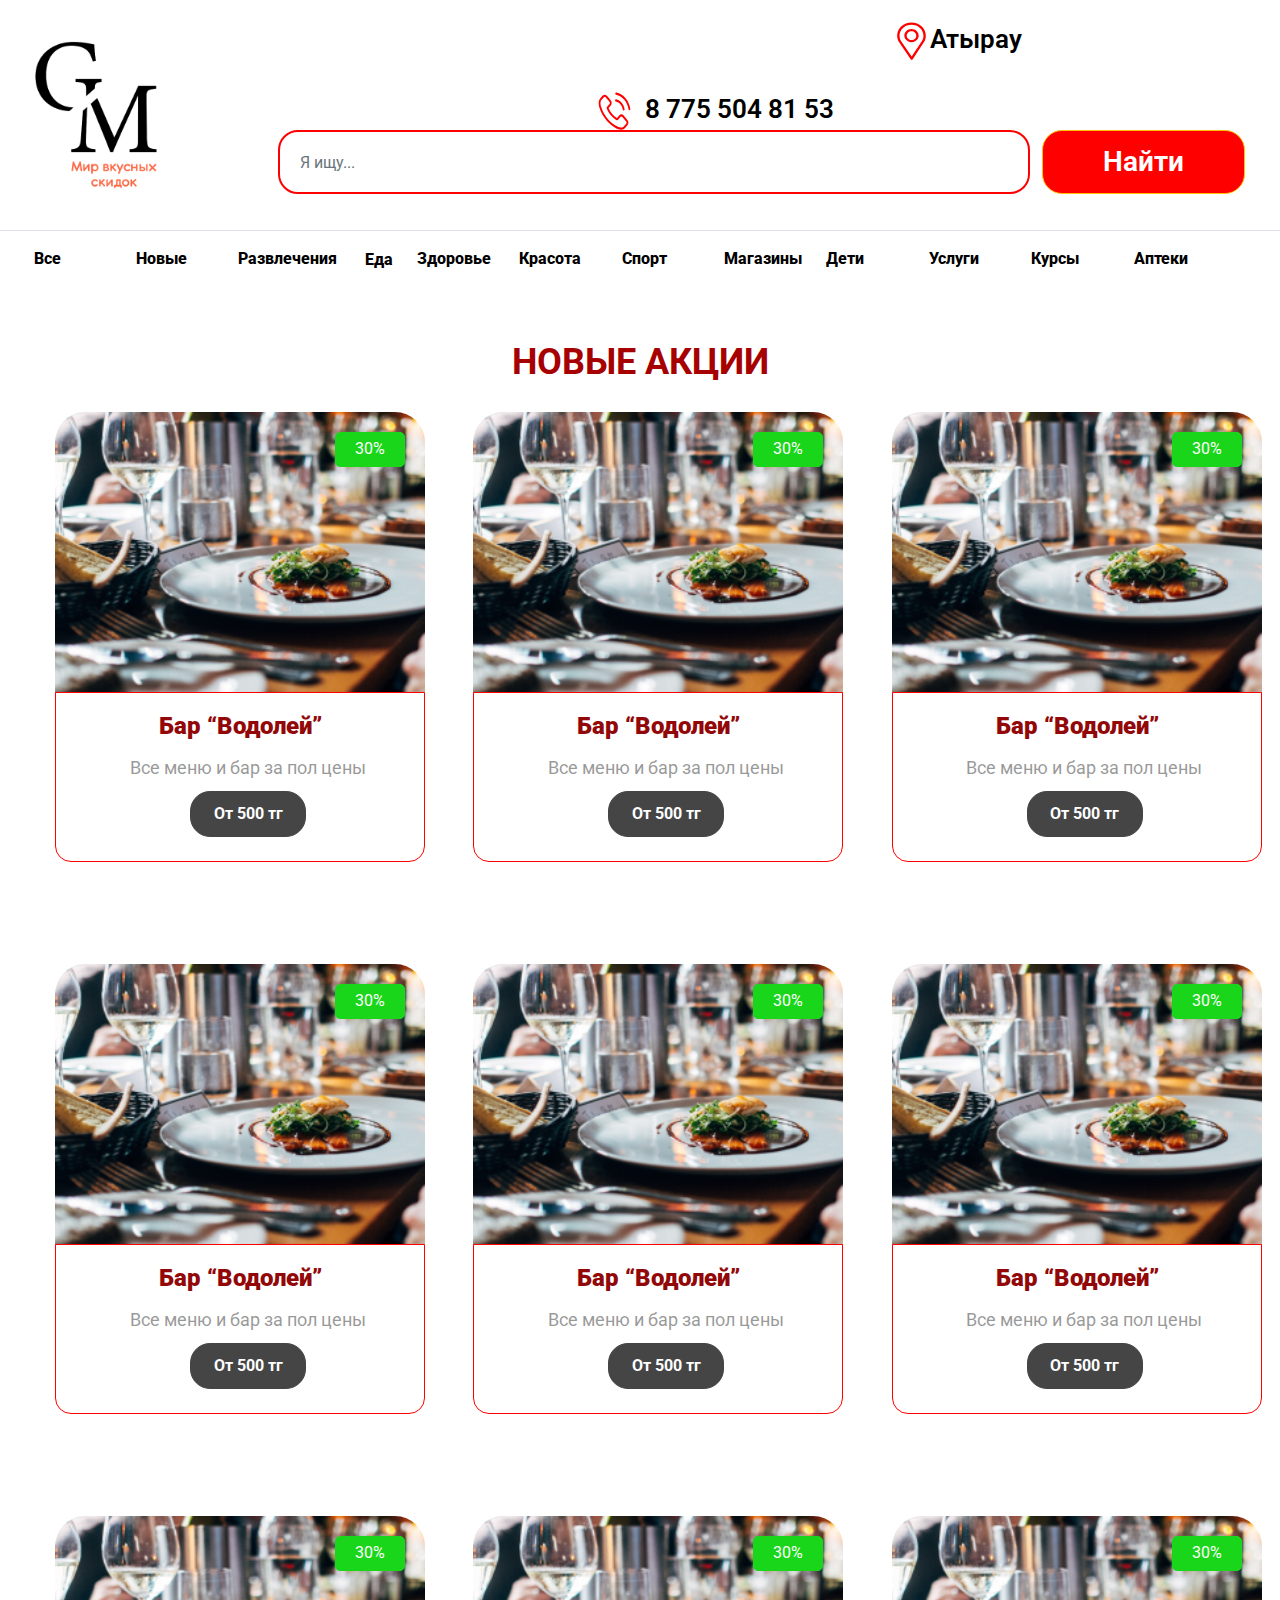
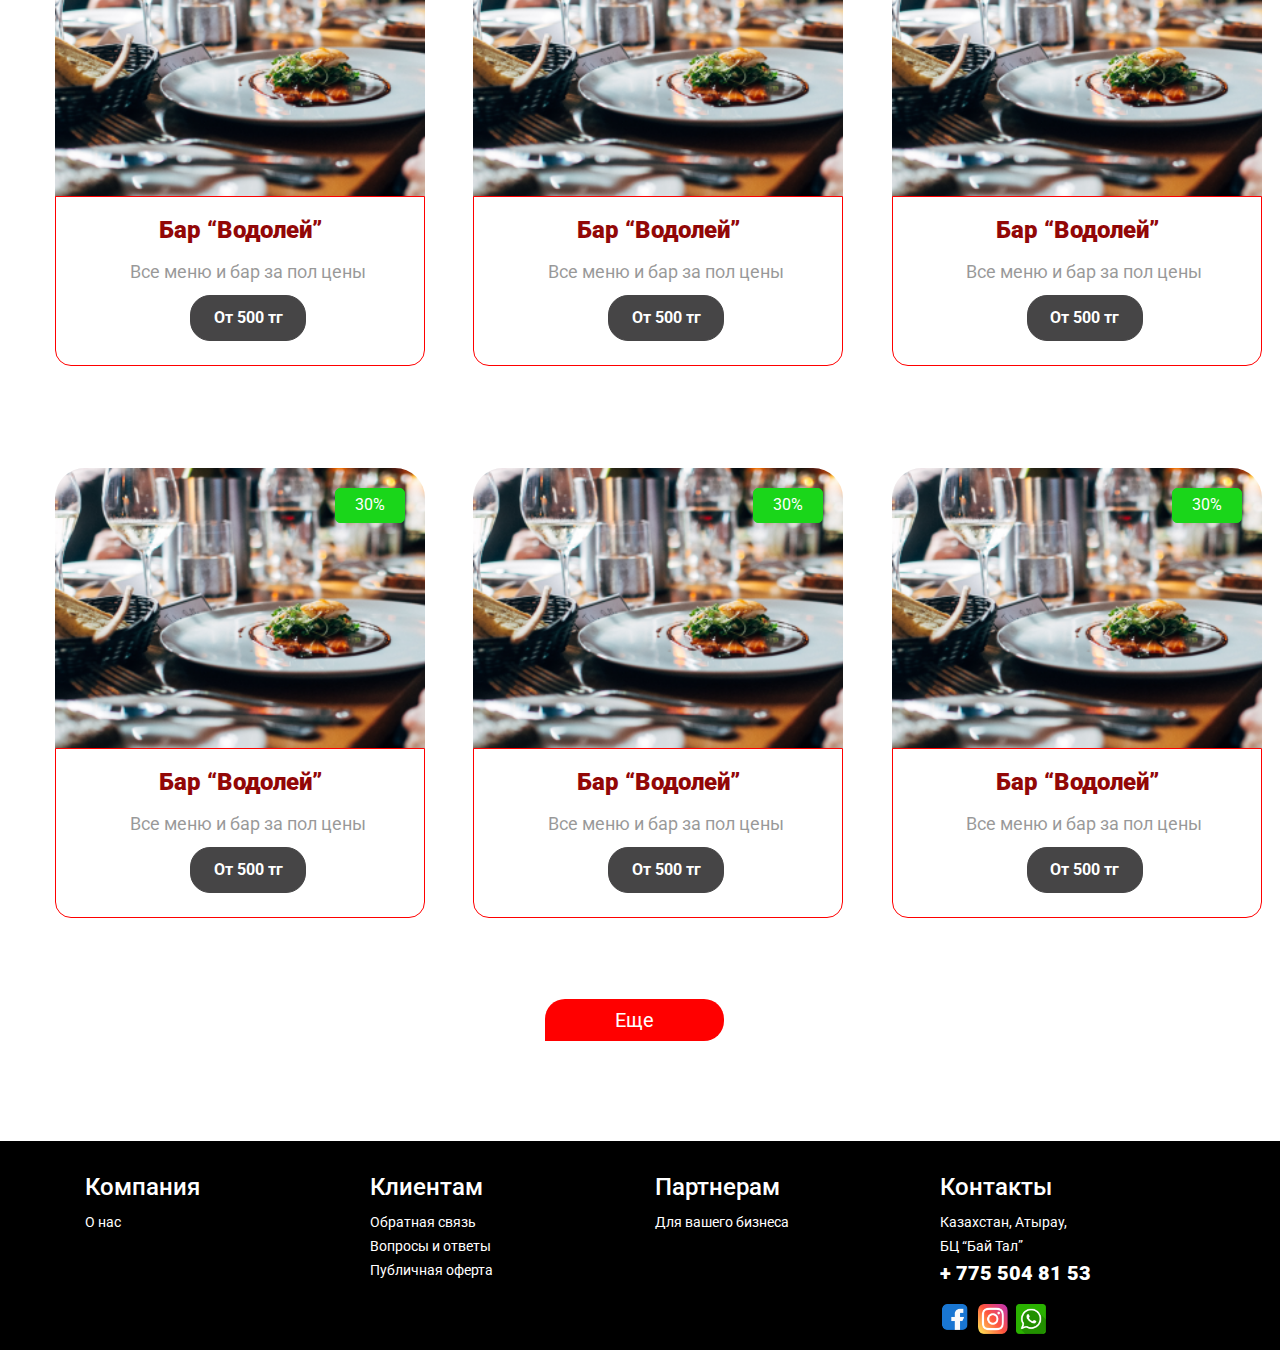
<file: newbond.html>
<!DOCTYPE html>
<html lang="en">
<head>
    <meta charset="UTF-8">
    <meta http-equiv="X-UA-Compatible" content="IE=edge">
    <meta name="viewport" content="width=device-width, initial-scale=1.0">
    <link rel="stylesheet" href="https://maxcdn.bootstrapcdn.com/bootstrap/4.0.0/css/bootstrap.min.css" integrity="sha384-Gn5384xqQ1aoWXA+058RXPxPg6fy4IWvTNh0E263XmFcJlSAwiGgFAW/dAiS6JXm" crossorigin="anonymous">
    <script src="https://code.jquery.com/jquery-3.2.1.slim.min.js" integrity="sha384-KJ3o2DKtIkvYIK3UENzmM7KCkRr/rE9/Qpg6aAZGJwFDMVNA/GpGFF93hXpG5KkN" crossorigin="anonymous"></script>
<script src="https://cdnjs.cloudflare.com/ajax/libs/popper.js/1.12.9/umd/popper.min.js" integrity="sha384-ApNbgh9B+Y1QKtv3Rn7W3mgPxhU9K/ScQsAP7hUibX39j7fakFPskvXusvfa0b4Q" crossorigin="anonymous"></script>
<script src="https://maxcdn.bootstrapcdn.com/bootstrap/4.0.0/js/bootstrap.min.js" integrity="sha384-JZR6Spejh4U02d8jOt6vLEHfe/JQGiRRSQQxSfFWpi1MquVdAyjUar5+76PVCmYl" crossorigin="anonymous"></script>
    <link rel="stylesheet" href="https://stackpath.bootstrapcdn.com/bootstrap/4.3.1/css/bootstrap.min.css" integrity="sha384-ggOyR0iXCbMQv3Xipma34MD+dH/1fQ784/j6cY/iJTQUOhcWr7x9JvoRxT2MZw1T" crossorigin="anonymous">
    <script src="https://stackpath.bootstrapcdn.com/bootstrap/4.3.1/js/bootstrap.min.js" integrity="sha384-JjSmVgyd0p3pXB1rRibZUAYoIIy6OrQ6VrjIEaFf/nJGzIxFDsf4x0xIM+B07jRM" crossorigin="anonymous"></script>
    <link rel="stylesheet" href="https://stackpath.bootstrapcdn.com/bootstrap/4.5.2/css/bootstrap.min.css"
        integrity="sha384-JcKb8q3iqJ61gNV9KGb8thSsNjpSL0n8PARn9HuZOnIxN0hoP+VmmDGMN5t9UJ0Z" crossorigin="anonymous">
    <link rel="stylesheet" href="style.css">
    <link rel="preconnect" href="https://fonts.gstatic.com">
    <link rel="stylesheet" href="https://use.fontawesome.com/releases/v5.15.3/css/all.css"
        integrity="sha384-SZXxX4whJ79/gErwcOYf+zWLeJdY/qpuqC4cAa9rOGUstPomtqpuNWT9wdPEn2fk" crossorigin="anonymous">
    <link href="https://fonts.googleapis.com/css2?family=Roboto&display=swap" rel="stylesheet">
    <link rel="preconnect" href="https://fonts.gstatic.com">
    <link href="https://fonts.googleapis.com/css2?family=Montserrat:wght@600&display=swap" rel="stylesheet">
    <link rel="preconnect" href="https://fonts.gstatic.com">
    <link href="https://fonts.googleapis.com/css2?family=Poppins&display=swap" rel="stylesheet">
    
    
    <title>Мир скидок</title>
</head>
<body>
  <div>
    <header class="py-3 mb-3 border-bottom">
      <div class="container-fluid d-grid gap-3 align-items-center" style="grid-template-columns: 1fr 2fr;">
        <div class="d-flex align-items-center">
          <a class="navbar-brand" href="index.html" id="main-logo"> <img width="100px" class='main-logo' src="img/logo.png"></a>
          <div class='nachalo'>
          <div class='little-inform'>
              <span class="navbar-right">
                  <div class="ret row">
                      <!-- <li class="nav-item" id="city">
                        
                          <a class='first-words row' href="#">
                              
                                  
                              &nbsp;
                              <span class="nav-item dropdown">
                                <a class="nav-link dropdown-toggle" href="#" id="navbarDropdown" role="button" data-toggle="dropdown" aria-haspopup="true" aria-expanded="false">
                                  Dropdown
                                </a>
                                <div class="dropdown-menu" aria-labelledby="navbarDropdown">
                                  <a class="dropdown-item" href="#">Action</a>
                                  <a class="dropdown-item" href="#">Another action</a>
                                  <div class="dropdown-divider"></div>
                                  <a class="dropdown-item" href="#">Something else here</a>
                                </div>
                              </span>
                              </a>
                      </li> -->
                      <div class="nav-item dropdown vv">
                        <a class="ver nav-link dropdown-toggle rr" href="#" id="navbarDropdown" role="button" data-toggle="dropdown" aria-haspopup="true" aria-expanded="false">
                          <svg class='zvonok mesto' width="20%" height="28" viewBox="0 0 37 49" fill="none" xmlns="http://www.w3.org/2000/svg">
                            <path d="M18.7568 48.7545C18.2238 48.7545 17.7282 48.503 17.4469 48.089L2.76154 26.478C0.954703 23.8132 0 20.7417 0 17.5943C0 8.27889 8.2991 0.700195 18.5 0.700195C28.7009 0.700195 37 8.27889 37 17.5943C37 20.6483 36.0977 23.6413 34.3906 26.2497L20.0795 48.07C19.8032 48.4913 19.3066 48.7506 18.7691 48.7544C18.765 48.7545 18.761 48.7545 18.7568 48.7545ZM18.5 3.51588C9.99925 3.51588 3.08333 9.83146 3.08333 17.5943C3.08333 20.2176 3.87822 22.7765 5.38227 24.9945L18.7336 44.6423L31.7447 24.8041C33.1653 22.6332 33.9167 20.1398 33.9167 17.5943C33.9167 9.83146 27.0007 3.51588 18.5 3.51588Z" fill="#FF0000"/>
                            <path d="M18.5 26.0411C15.2731 26.0411 12.3288 24.5415 10.624 22.03C9.72483 20.7023 9.25 19.1687 9.25 17.594C9.25 12.9363 13.3995 9.14697 18.5 9.14697C23.6005 9.14697 27.75 12.9363 27.75 17.594C27.75 19.1224 27.3008 20.617 26.451 21.9166C24.7605 24.4994 21.7883 26.0411 18.5 26.0411ZM18.5 11.9627C15.0997 11.9627 12.3333 14.4889 12.3333 17.594C12.3333 18.6452 12.6488 19.6666 13.2455 20.5477C14.3832 22.224 16.3478 23.2254 18.5 23.2254C20.693 23.2254 22.6758 22.1963 23.8041 20.4725C24.3683 19.6097 24.6667 18.6142 24.6667 17.594C24.6667 14.4889 21.9003 11.9627 18.5 11.9627Z" fill="#FF0000"/>
                            </svg><span id='gorod-name'>Атырау</span>
                        </a>
                        <div class="dropdown-menu teper" style='border:1px solid red;' aria-labelledby="navbarDropdown">
                          <a class="dropdown-item" onclick='changetheGorod(1);'>Актау</a>
                          <a class="dropdown-item" onclick='changetheGorod(2);'>Атырау</a>
                          <a class="dropdown-item" onclick='changetheGorod(3);'>Жезказган</a>
                          <a class="dropdown-item" onclick='changetheGorod(4);'>Караганда</a>
                        </div>
                      </div>
                      <div class="nav-item" id="phone">
                          <a class='ver first-words' href="#">
                              <svg class='zvonok' width="20%" height="28" viewBox="0 0 40 48" fill="none" xmlns="http://www.w3.org/2000/svg">
                              <path d="M31.6295 29.7915C30.8095 28.7904 29.8203 28.2552 28.7719 28.2552C27.732 28.2552 26.7343 28.7805 25.8804 29.7816L23.2088 32.9038C22.989 32.765 22.7692 32.6361 22.5578 32.5073C22.2534 32.3289 21.966 32.1604 21.7208 31.982C19.2182 30.1186 16.9439 27.6902 14.7627 24.5482C13.7058 22.9822 12.9957 21.6639 12.4799 20.3258C13.1732 19.5825 13.8158 18.8093 14.4414 18.066C14.6781 17.7884 14.9148 17.501 15.1516 17.2235C16.927 15.142 16.927 12.446 15.1516 10.3646L12.8435 7.6587C12.5814 7.35144 12.3108 7.03427 12.0572 6.71709C11.5499 6.10257 11.0173 5.46822 10.4677 4.87352C9.64764 3.922 8.66691 3.4165 7.63546 3.4165C6.604 3.4165 5.60636 3.922 4.7609 4.87352C4.75244 4.88343 4.75244 4.88343 4.74399 4.89334L1.86943 8.29305C0.787247 9.56175 0.170063 11.108 0.0347893 12.902C-0.168121 15.7962 0.558973 18.4922 1.11698 20.2564C2.48662 24.5879 4.53263 28.6021 7.58473 32.9038C11.2878 38.0876 15.7434 42.1811 20.8331 45.0654C22.7776 46.1458 25.3732 47.4244 28.2731 47.6424C28.4506 47.6523 28.6366 47.6622 28.8057 47.6622C30.7587 47.6622 32.3989 46.8396 33.684 45.2041C33.6925 45.1843 33.7094 45.1744 33.7178 45.1546C34.1575 44.5302 34.6647 43.9652 35.1974 43.3606C35.5609 42.9542 35.9329 42.528 36.2965 42.082C37.1335 41.0611 37.5731 39.8717 37.5731 38.6525C37.5731 37.4235 37.125 36.244 36.2711 35.2528L31.6295 29.7915ZM34.6563 40.2285C34.6478 40.2285 34.6478 40.2384 34.6563 40.2285C34.3266 40.6448 33.9884 41.0214 33.6248 41.4377C33.0753 42.0522 32.5173 42.6965 31.9931 43.42C31.1392 44.4905 30.1331 44.996 28.8142 44.996C28.6874 44.996 28.5521 44.996 28.4253 44.9861C25.9143 44.7978 23.5808 43.648 21.8307 42.6668C17.0454 39.951 12.8435 36.0953 9.35174 31.2089C6.46872 27.1352 4.54108 23.3687 3.26444 19.3248C2.47816 16.8567 2.19071 14.9339 2.31753 13.12C2.40207 11.9604 2.78253 10.9989 3.48426 10.1763L6.36727 6.79639C6.78154 6.34045 7.22118 6.09266 7.65236 6.09266C8.185 6.09266 8.61619 6.4693 8.88673 6.78648C8.89519 6.79639 8.90364 6.8063 8.9121 6.81621C9.42783 7.38118 9.91819 7.96597 10.4339 8.5904C10.696 8.90758 10.9666 9.22475 11.2371 9.55183L13.5452 12.2577C14.4414 13.3084 14.4414 14.2797 13.5452 15.3303C13.3 15.6178 13.0633 15.9052 12.8181 16.1827C12.1079 17.0352 11.4316 17.8281 10.696 18.6012C10.6791 18.621 10.6622 18.6309 10.6537 18.6508C9.92665 19.5032 10.0619 20.3357 10.2141 20.9007C10.2226 20.9304 10.231 20.9602 10.2395 20.9899C10.8397 22.6947 11.6852 24.3004 12.9703 26.2134L12.9787 26.2233C15.3122 29.5933 17.7725 32.2198 20.4864 34.2319C20.8331 34.4896 21.1881 34.6978 21.5263 34.896C21.8307 35.0744 22.1181 35.2429 22.3633 35.4213C22.3971 35.4411 22.431 35.4709 22.4648 35.4907C22.7522 35.6592 23.0228 35.7385 23.3018 35.7385C24.0035 35.7385 24.4432 35.2231 24.5869 35.0546L27.4783 31.6648C27.7658 31.3278 28.2224 30.9214 28.755 30.9214C29.2792 30.9214 29.7104 31.308 29.9725 31.645C29.9809 31.6549 29.9809 31.6549 29.9894 31.6648L34.6478 37.1261C35.5187 38.1371 35.5187 39.1778 34.6563 40.2285Z" fill="#FF0000"/>
                              <path d="M21.6193 11.8712C23.8344 12.3073 25.8466 13.5364 27.453 15.4196C29.0594 17.3028 30.0993 19.6618 30.4798 22.2587C30.5728 22.9128 31.0547 23.3688 31.6042 23.3688C31.6719 23.3688 31.7311 23.3589 31.7987 23.349C32.4243 23.23 32.8386 22.5362 32.7372 21.8027C32.2806 18.6607 31.0124 15.7962 29.0763 13.5265C27.1402 11.2567 24.6968 9.76994 22.0167 9.23471C21.391 9.11577 20.8077 9.60144 20.6978 10.325C20.5878 11.0485 20.9937 11.7523 21.6193 11.8712Z" fill="#FF0000"/>
                              <path d="M39.9826 21.4162C39.2301 16.2423 37.1503 11.5342 33.9545 7.78762C30.7587 4.04101 26.7428 1.60273 22.3295 0.720595C21.7123 0.591743 21.129 1.08733 21.0191 1.81088C20.9176 2.54434 21.3319 3.22825 21.9575 3.3571C25.8973 4.14013 29.4905 6.33061 32.3481 9.67084C35.2058 13.021 37.0658 17.2335 37.7337 21.8523C37.8267 22.5065 38.3086 22.9624 38.8581 22.9624C38.9258 22.9624 38.985 22.9525 39.0526 22.9426C39.6698 22.8336 40.0925 22.1397 39.9826 21.4162Z" fill="#FF0000"/>
                              </svg>
                              &nbsp;8 775 504 81 53</a>
                            </div>
                    </div>
              </span>
          </div>
          <div class='d-flex'>
              <div class="form-group fg--search search dvoinoy">
                  <input type="text" class="input form-control dvoinoy isheyka" placeholder="Я ищу...">
                  <button type="submit"><i class="fa fa-search"></i></button>
              </div>            
              <div class="text-end obshiy">
                  <button type="button" class="btn btn-warning  dvoinoy naity" style='background-color: red;'>Найти</button>
                  <div class="dropdown">
                    <button class="dvoinoy naity2 dropbtn kn btn btn-default dropdown-toggle" style="background-color: white;margin:0px 5px;"  type="button" data-toggle="dropdown">
                      <span class="navbar-toggler-icon"
                          style="background-image: url(img/knopka.png); width: 35px;"></span>
                    </button>
                    <ul class="dropdown-menu spasitel2">
                      <li><a tabindex="-1" href="index.html">Все</a></li>
                      <li><a tabindex="-1" href="newbond.html">Новые</a></li>
                      <li><a tabindex="-1" href="#">Развлечения</a></li>
                      <li class="dropdown-submenu">
                        <a class="test" tabindex="-1" href="#">Еда<span class="caret dropleft"></span></a>
                        <ul class="dropdown-menu spasitel2">
                          <li><a tabindex="-1" href="#">Доставка еды</a></li>
                          <li><a tabindex="-1" href="#">Продукты</a></li>
                          <li><a tabindex="-1" href="#">Питания</a></li>
                          <li><a tabindex="-1" href="#">Доставка еды<br>
                            из Ресторана</a></li>
                        </ul>
                      </li>
                      <li><a tabindex="-1" href="#">Здоровье</a></li>
                      <li><a tabindex="-1" href="#">Красота</a></li>
                      <li><a tabindex="-1" href="#">Спорт</a></li>
                      <li><a tabindex="-1" href="#">Магазины</a></li>
                      <li><a tabindex="-1" href="#">Дети</a></li>
                      <li><a tabindex="-1" href="#">Услуги</a></li>
                      <li><a tabindex="-1" href="#">Курсы</a></li>
                      <li><a tabindex="-1" href="#">Аптеки</a></li>
                    </ul>
                  </div>
                   
              </div>
          </div>
          </div> 
        </div>
      </div>
    </header>
    <nav class="navbar navbar-expand-lg rrr navbar-light">
    <div  class="navbar-collapse collapse" id="navbarText">
      <ul class="navbar-nav m-auto row">
        <li class="nav-item" style='margin-left: 2%;'><a class="p-2 link-secondary" href="index.html">Все</a></li>          
        <li class="nav-item"><a class="p-2 link-secondary" href="newbond.html">Новые</a></li>          
        <li class="nav-item"><a class="p-2 link-secondary" href="#">Развлечения</a></li>         
        <div class="dropdown">
          <button class="btn btn-secondary dropdown-toggle spasitel link-secondary" type="button" id="dropdownMenuButton" data-toggle="dropdown" aria-haspopup="true" aria-expanded="false">
            Еда
          </button>
          <div class="dropdown-menu" aria-labelledby="dropdownMenuButton">
            <a class="dropdown-item" href="#">Доставка еды</a>
            <a class="dropdown-item" href="#">Продукты</a>
            <a class="dropdown-item" href="#">Питания</a>
            <a class="dropdown-item" href="#">Доставка еды<br>
              из Ресторана</a>
            <a class="dropdown-item" href="#">Торты</a>
          </div>
        </div>       
        <li class="nav-item"><a class="p-2 link-secondary" href="#">Здоровье</a></li>          
        <li class="nav-item"><a class="p-2 link-secondary" href="#">Красота</a></li>          
        <li class="nav-item"><a class="p-2 link-secondary" href="#">Спорт</a></li>         
        <li class="nav-item"><a class="p-2 link-secondary" href="#">Магазины</a></li>          
        <li class="nav-item"><a class="p-2 link-secondary" href="#">Дети</a></li>          
        <li class="nav-item"><a class="p-2 link-secondary" href="#">Услуги</a></li>          
        <li class="nav-item"><a class="p-2 link-secondary" href="#">Курсы</a></li>          
        <li class="nav-item"><a class="p-2 link-secondary" href="#">Аптеки</a></li>          
      </ul>
    </div>
    </nav>
    </div>
    <section class="team" id="team">
        <div class="container-fluid">
            <h1 class="text-center-team">НОВЫЕ АКЦИИ</h1>
            <div class="product-blocks">
              <div class="row web-vodoley">
                <div class="col-md-4 col-sm-6 bloki" routerLink='/vodoley'>
                  <div class="col-md-3">
                    <button class="procent">30%</button>
                    <img class="img-product-lines-1" src="img/firstvoda.png">
                    <div class="text-product-lines">
                        <h3 class="team-text">Бар “Водолей”</h3>
                        <h5 class="team-p">Все меню и бар за пол цены</h5>
                        <a  href="vodoley.html"><button class="petsot">От 500 тг</button></a>
                    </div>
                </div>
                </div>
                <div class="col-md-4 col-sm-6 bloki">
                  <div class="col-md-3">
                    <button class="procent">30%</button>
                    <img class="img-product-lines-1" src="img/firstvoda.png">
                    <div class="text-product-lines">
                        <h3 class="team-text">Бар “Водолей”</h3>
                        <h5 class="team-p">Все меню и бар за пол цены</h5>
                        <a  href="vodoley.html"><button class="petsot">От 500 тг</button></a>
                    </div>
                </div>
                </div>
                <div class="col-md-4 col-sm-6 bloki">
                  <div class="col-md-3">
                    <button class="procent">30%</button>
                    <img class="img-product-lines-1" src="img/firstvoda.png">
                    <div class="text-product-lines">
                        <h3 class="team-text">Бар “Водолей”</h3>
                        <h5 class="team-p">Все меню и бар за пол цены</h5>
                        <a  href="vodoley.html"><button class="petsot">От 500 тг</button></a>
                    </div>
                </div>
                </div>
                <div class="col-md-4 col-sm-6 bloki">
                  <div class="col-md-3">
                    <button class="procent">30%</button>
                    <img class="img-product-lines-1" src="img/firstvoda.png">
                    <div class="text-product-lines">
                        <h3 class="team-text">Бар “Водолей”</h3>
                        <h5 class="team-p">Все меню и бар за пол цены</h5>
                        <a  href="vodoley.html"><button class="petsot">От 500 тг</button></a>
                    </div>
                </div>
                </div>
                <div class="col-md-4 col-sm-6 bloki">
                  <div class="col-md-3">
                    <button class="procent">30%</button>
                    <img class="img-product-lines-1" src="img/firstvoda.png">
                    <div class="text-product-lines">
                        <h3 class="team-text">Бар “Водолей”</h3>
                        <h5 class="team-p">Все меню и бар за пол цены</h5>
                        <a  href="vodoley.html"><button class="petsot">От 500 тг</button></a>
                    </div>
                </div>
                </div>
                <div class="col-md-4 col-sm-6 bloki">
                  <div class="col-md-3">
                    <button class="procent">30%</button>
                    <img class="img-product-lines-1" src="img/firstvoda.png">
                    <div class="text-product-lines">
                        <h3 class="team-text">Бар “Водолей”</h3>
                        <h5 class="team-p">Все меню и бар за пол цены</h5>
                        <a  href="vodoley.html"><button class="petsot">От 500 тг</button></a>
                    </div>
                </div>
                </div>
                <div class="col-md-4 col-sm-6 bloki">
                    <div class="col-md-3">
                      <button class="procent">30%</button>
                      <img class="img-product-lines-1" src="img/firstvoda.png">
                      <div class="text-product-lines">
                          <h3 class="team-text">Бар “Водолей”</h3>
                          <h5 class="team-p">Все меню и бар за пол цены</h5>
                          <a  href="vodoley.html"><button class="petsot">От 500 тг</button></a>
                      </div>
                  </div>
                  </div>
                  <div class="col-md-4 col-sm-6 bloki">
                    <div class="col-md-3">
                      <button class="procent">30%</button>
                      <img class="img-product-lines-1" src="img/firstvoda.png">
                      <div class="text-product-lines">
                          <h3 class="team-text">Бар “Водолей”</h3>
                          <h5 class="team-p">Все меню и бар за пол цены</h5>
                          <a  href="vodoley.html"><button class="petsot">От 500 тг</button></a>
                      </div>
                  </div>
                  </div>
                  <div class="col-md-4 col-sm-6 bloki">
                    <div class="col-md-3">
                      <button class="procent">30%</button>
                      <img class="img-product-lines-1" src="img/firstvoda.png">
                      <div class="text-product-lines">
                          <h3 class="team-text">Бар “Водолей”</h3>
                          <h5 class="team-p">Все меню и бар за пол цены</h5>
                          <a  href="vodoley.html"><button class="petsot">От 500 тг</button></a>
                      </div>
                  </div>
                  </div>
                  <div class="col-md-4 col-sm-6 bloki">
                    <div class="col-md-3">
                      <button class="procent">30%</button>
                      <img class="img-product-lines-1" src="img/firstvoda.png">
                      <div class="text-product-lines">
                          <h3 class="team-text">Бар “Водолей”</h3>
                          <h5 class="team-p">Все меню и бар за пол цены</h5>
                          <a  href="vodoley.html"><button class="petsot">От 500 тг</button></a>
                      </div>
                  </div>
                  </div>
                  <div class="col-md-4 col-sm-6 bloki">
                    <div class="col-md-3">
                      <button class="procent">30%</button>
                      <img class="img-product-lines-1" src="img/firstvoda.png">
                      <div class="text-product-lines">
                          <h3 class="team-text">Бар “Водолей”</h3>
                          <h5 class="team-p">Все меню и бар за пол цены</h5>
                          <a  href="vodoley.html"><button class="petsot">От 500 тг</button></a>
                      </div>
                  </div>
                  </div>
                  <div class="col-md-4 col-sm-6 bloki">
                    <div class="col-md-3">
                      <button class="procent">30%</button>
                      <img class="img-product-lines-1" src="img/firstvoda.png">
                      <div class="text-product-lines">
                          <h3 class="team-text">Бар “Водолей”</h3>
                          <h5 class="team-p">Все меню и бар за пол цены</h5>
                          <a  href="vodoley.html"><button class="petsot">От 500 тг</button></a>
                      </div>
                  </div>
                  </div>
            </div>
            <div class="row mob-vodoley">
              <div class="col-md-4 col-sm-6 bloki" routerLink='/vodoley'>
                <div class="col-md-3 pad1">
                  <button class="procent">30%</button>
                  <img class="img-product-lines-1" src="img/firstvoda.png">
                  <div class="text-product-lines">
                      <h3 class="team-text">Бар “Водолей”</h3>
                      <h5 class="team-p">Все меню и бар за пол цены</h5>
                      <a  href="vodoley.html"><button class="petsot">От 500 тг</button></a>
                  </div>
                </div>
                <div class="col-md-3 vtoroy pad1">
                  <button class="procent">30%</button>
                  <img class="img-product-lines-1" src="img/firstvoda.png">
                  <div class="text-product-lines">
                      <h3 class="team-text">Бар “Водолей”</h3>
                      <h5 class="team-p">Все меню и бар за пол цены</h5>
                      <a  href="vodoley.html"><button class="petsot">От 500 тг</button></a>
                  </div>
              </div>
              </div>
              <div class="col-md-4 col-sm-6 bloki">
                <div class="col-md-3 pad1">
                  <button class="procent">30%</button>
                  <img class="img-product-lines-1" src="img/firstvoda.png">
                  <div class="text-product-lines">
                      <h3 class="team-text">Бар “Водолей”</h3>
                      <h5 class="team-p">Все меню и бар за пол цены</h5>
                      <a  href="vodoley.html"><button class="petsot">От 500 тг</button></a>
                  </div>
                </div>
                <div class="col-md-3 vtoroy pad1">
                  <button class="procent">30%</button>
                  <img class="img-product-lines-1" src="img/firstvoda.png">
                  <div class="text-product-lines">
                      <h3 class="team-text">Бар “Водолей”</h3>
                      <h5 class="team-p">Все меню и бар за пол цены</h5>
                      <a  href="vodoley.html"><button class="petsot">От 500 тг</button></a>
                  </div>
              </div>
              </div>
              <!--  -->
          </div>
            <div class='container-fluid eshe'><button class='dobavit'>Еще</button></div>
            </div>
        </div>
      </section>
       
    <footer class="mainfooter" role="contentinfo">
        <div class="footer-middle">
        <div class="container">
          <div class="row web-footer">
            <div class="col-md-3 col-sm-6">
              <!--Column1-->
              <div class="footer-pad">
                <h4>Компания</h4>
                <ul class="list-unstyled">
                  <li><a href="#"></a></li>
                  <li><a href="#">О нас</a></li>
                </ul>
              </div>
            </div>
            <div class="col-md-3 col-sm-6">
              <!--Column1-->
              <div class="footer-pad">
                <h4>Клиентам</h4>
                <ul class="list-unstyled">
                  <li><a href="#">Обратная связь</a></li>
                  <li><a href="#">Вопросы и ответы</a></li>
                  <li><a href="#">Публичная оферта</a></li>
                </ul>
              </div>
            </div>
            <div class="col-md-3 col-sm-6">
              <!--Column1-->
              <div class="footer-pad">
                <h4>Партнерам</h4>
                <ul class="list-unstyled">
                  <li><a href="#">Для вашего бизнеса</a></li>
                  
                  <li>
                    <a href="#"></a>
                  </li>
                </ul>
              </div>
            </div>
            <div class="col-md-3 col-sm-6">
                <!--Column1-->
                <div class="footer-pad">
                  <h4>Контакты</h4>
                  <ul class="list-unstyled">
                    <li><a href="#">Казахстан, Атырау,<br> БЦ “Бай Тал”</a></li>
                    <li><a href="#" style='font-size:20px;font-weight:900;'>+ 775 504 81 53</a></li>
                    <li>
                      <a href="#"></a>
                    </li>
                  </ul>
                  <ul class='row insta'>
                    <li><a href="#" class="iconsOfMe" title="Facebook"><img class="iconsOfMe" src="img/facebook.png" alt="facebook"></a></li>
                    <li><a href="#" class="iconsOfMe" title="Facebook"><img class="iconsOfMe" src="img/instagram.png" alt="instagram"></a></li>
                    <li><a href="#" class="iconsOfMe" title="Facebook"><img class="iconsOfMe" src="img/whatsapp.png" alt="instagram"></a></li>
                   </ul>	
                </div>
              </div>
          </div>
          <div class="row mob-footer">
            <div class="col-md-3 col-sm-6" style='width:50%'>
              <!--Column1-->

              <div class="footer-pad">
                <h4>Компания</h4>
                <ul class="list-unstyled">
                  <li><a href="#"></a></li>
                  <li><a href="#">О нас</a></li>
                </ul>
              </div>
            
              <!--Column1-->
              <div class="footer-pad">
                <h4>Клиентам</h4>
                <ul class="list-unstyled">
                  <li><a href="#">Обратная связь</a></li>
                  <li><a href="#">Вопросы и ответы</a></li>
                  <li><a href="#">Публичная оферта</a></li>
                </ul>
              </div>
            </div>
            <div class="col-md-3 col-sm-6" style='width:50%'>
              <!--Column1-->
              <div class="footer-pad">
                <h4>Партнерам</h4>
                <ul class="list-unstyled">
                  <li><a href="#">Для вашего бизнеса</a></li>
                  
                  <li>
                    <a href="#"></a>
                  </li>
                </ul>
              </div>
                <!--Column1-->
                <div class="footer-pad">
                  <h4>Контакты</h4>
                  <ul class="list-unstyled">
                    <li><a href="#">Казахстан, Атырау,<br> БЦ “Бай Тал”</a></li>
                    <li><a href="#" style='font-size:20px;font-weight:900;'>+ 775 504 81 53</a></li>
                    <li>
                      <a href="#"></a>
                    </li>
                  </ul>
                  <ul class='row insta'>
                    <li><a href="#" class="iconsOfMe" title="Facebook"><img class="iconsOfMe" src="img/facebook.png" alt="facebook"></a></li>
                    <li><a href="#" class="iconsOfMe" title="Facebook"><img class="iconsOfMe" src="img/instagram.png" alt="instagram"></a></li>
                    <li><a href="#" class="iconsOfMe" title="Facebook"><img class="iconsOfMe" src="img/whatsapp.png" alt="instagram"></a></li>
                   </ul>	
                </div>
              </div>
          </div>
          
      
      
        </div>
        </div>
      </footer>
</body>
<script src="script.js"></script>
</html>
</file>
<file: style.css>
/*FOOTER*/
body {
    overflow-x: hidden; /* Hide horizontal scrollbar */
  }

*{
    outline: none !important
    }
footer {
    background: #16222A;
    background: -webkit-linear-gradient(59deg, #3A6073, #16222A);
    background: linear-gradient(59deg, #3A6073, #16222A);
    color: white;
    margin-top:100px;
  }
  
  footer a {
    color: #fff;
    font-size: 14px;
    transition-duration: 0.2s;
  }
  
  footer a:hover {
    color: #FA944B;
    text-decoration: none;
  }
  
  .copy {
    font-size: 12px;
    padding: 10px;
    border-top: 1px solid #FFFFFF;
  }
  
  .footer-middle {
    padding-top: 2em;
    color: white;
  }
  
  
  /*SOCİAL İCONS*/
  
  /* footer social icons */
  
  ul.social-network {
    list-style: none;
    display: inline;
    margin-left: 0 !important;
    padding: 0;
  }
  
  ul.social-network li {
    display: inline;
    margin: 0 5px;
  }
  
  
  /* footer social icons */
  
  .social-network a.icoFacebook:hover {
    background-color: #3B5998;
  }
  
  .social-network a.icoLinkedin:hover {
    background-color: #007bb7;
  }
  
  .social-network a.icoFacebook:hover i,
  .social-network a.icoLinkedin:hover i {
    color: #fff;
  }
  
  .social-network a.socialIcon:hover,
  .socialHoverClass {
    color: #44BCDD;
  }
  
  .social-circle li a {
    display: inline-block;
    position: relative;
    margin: 0 auto 0 auto;
    -moz-border-radius: 50%;
    -webkit-border-radius: 50%;
    border-radius: 50%;
    text-align: center;
    width: 30px;
    height: 30px;
    font-size: 15px;
  }
  
  .social-circle li i {
    margin: 0;
    line-height: 30px;
    text-align: center;
  }
  
  .social-circle li a:hover i,
  .triggeredHover {
    -moz-transform: rotate(360deg);
    -webkit-transform: rotate(360deg);
    -ms--transform: rotate(360deg);
    transform: rotate(360deg);
    -webkit-transition: all 0.2s;
    -moz-transition: all 0.2s;
    -o-transition: all 0.2s;
    -ms-transition: all 0.2s;
    transition: all 0.2s;
  }
  
  .social-circle i {
    color: #595959;
    -webkit-transition: all 0.8s;
    -moz-transition: all 0.8s;
    -o-transition: all 0.8s;
    -ms-transition: all 0.8s;
    transition: all 0.8s;
  }
  
  .social-network a {
    background-color: #F9F9F9;
  }
.zvonok{
    margin-right: 0px;
    width: 37px;
    height: 38px;
    
}
#firstword{
    color:red;
}
.search{
    width: 300% !important;
}
.nachalo{
    width:80%;
    display: block !important;
}
.dvoinoy{
    height: 64px;
    border-radius: 20px;
}
.main-logo{
    width: 80%;
    height: 20%;
}
.obshiy{
    margin-left: 1%;
    width: 90%;
}
.naity{
    margin-left: 1%;
    width: 90%;
    font-size: 28px;
    color: white;
    font-weight: 650;
    background-color: red;
}
.naity2{
    background-size: 100%;
    border-bottom: 0px;
    border-right: 0px;
    border-color: white !important;
    margin-left: 1%;
    width: 90%;
}
.navbar-toggler-icon{
    border-color:white;
}
.navbar-brand{
    width:20%;
}
.ret{
    margin-left: 30%;
    display: flex !important;
}
.ret>li{
    
    width:20%;
    color:black !important;
}
.ret>li>a{
    color:black;

}
.first-words{
    font-size: 16px;
}
#phone{
    
    width: 260px !important;


}
#city{
    width:106px;
    margin-right: 10px;
}
.little-inform{
    text-align: end;
}
.fg--search {
    background: white;
    position: relative;
    width: 300px;
  }
  
  .fg--search input {
    width: 100%;
    padding: 20px 60px 20px 20px;
    display: block;
  }
  
  .fg--search button {
    background: transparent;
    border: none;
    cursor: pointer;
    display: inline-block;
    font-size: 20px;
    position: absolute;
    top: 0;
    right: 0;
    padding: 18px 20px;
    z-index: 2;
  }
  
  .fg--search input:focus + button .fa-search {
    color: red;
  }
.isheyka{
    border: 2px solid;
    border-color:red;
}
.mainfooter{
    background: black !important;
}
.iconsOfMe{
    width:30px;
    height:30px;
}
.insta{
    padding-left: 15px !important;
}
.insta > li{
    overflow:hidden;
    margin:0% 3% 0% 0%;
}
.rrr{
    margin: 0% 0%;
    padding:0% !important;
}
.m-auto{
 
    display:flex;
}
.m-auto > li{
    
    width:8%;
}
.m-auto > li > a{
    
    font-weight:800;
    color:black;
}
.business{
    margin-top: 3%;
    height: 100%;
    background: rgba(255, 0, 0, 0.14);
    width: 100%;
}
.business-img{
    margin-left: 5%;
    margin-top: 20%;
}

.business-contant{
    color: black;
    margin-top: 10%;
}
.figniya{
    width: 130%;
    margin: 0px 0px 23px 0px;
    padding-top: 10px;

}
.birdene{
    width: 100%;
}
.birdene2{
    margin: 0px 0px 0px -13px;
}
.navbar-toggler-icon{
    background-image: url(img/Group_11.svg);
    width: 35px;
}
.link-secondary{
    color:black;
}
.m-auto {
    width:100%;
    display:flex;
    margin: 0% !important;
}
.ui-select{width: 100%}
/* This is to remove the arrow of select element in IE */
select::-ms-expand {	display: none; }
select{
    -webkit-appearance: none;
    appearance: none;
}

@-moz-document url-prefix(){
	.ui-select{border: 1px solid #CCC; border-radius: 4px; box-sizing: border-box; position: relative; overflow: hidden;}
  .ui-select select { width: 110%; background-position: right 30px center !important; border: none !important;}
}
.goroda{
    width:64%;
    border:1px solid white;
}
option:hover{
    background-color: transparent !important;
    color: red !important;
}
.mesto{
    margin-left: 14px;
}
.dropdown-content {
    width: 160px;
    margin: 225px 0px 0px -84px;
    display: none;
    position: absolute;
    background-color: #f1f1f1;
    min-width: 160px;
    overflow: auto;
    box-shadow: 0px 8px 16px 0px rgba(0,0,0,0.2);
    z-index: 1;
  }
  .dropdown-content a {
    color: black;
    padding: 12px 16px;
    text-decoration: none;
    display: block;
  }
  
  .dropdown a:hover {background-color: #ddd;}
  
  .show {display: block;}
  .krasniy{
      color:red;
  }
.business-text-main-1{
    font-size: 27px;
    color:red;
    margin: 0px 15px;
}
.business-text-main-3{
    font-size: 24px;
    margin: 0px 0px 80px 30px;
    font-weight:800;
}
.carousel-indicators > li{
    width:15px;
    height:15px;
    border-radius: 100%;
}
.knop{
    width: 35px;
    height: 5px;
    background-color: red;
    margin: 6px 0;
  }
.kn{
    margin:0% 21%;
}
.hr{
    padding: 0% 0%;
}
.frameframe{
    width:70%;
    height:500px;
    margin:0% 15%;
}
.google-karta{
    margin: 3% 0%;
}
.special {
    border-radius: 20px 20px 0px 0px;
    font-weight: bold !important;
    color: #fff !important;
    background: #bc0000 !important;
    text-transform: uppercase;
  }
  

/* NovieGlavStranica *//* NovieGlavStranica *//* NovieGlavStranica */
/* NovieGlavStranica *//* NovieGlavStranica *//* NovieGlavStranica */
/* NovieGlavStranica *//* NovieGlavStranica *//* NovieGlavStranica */
/* NovieGlavStranica *//* NovieGlavStranica *//* NovieGlavStranica */
.team-text{
    font-family: -apple-system, BlinkMacSystemFont, 'Segoe UI', Roboto, Oxygen, Ubuntu, Cantarell, 'Open Sans', 'Helvetica Neue', sans-serif;
    font-style: normal;
    font-weight: 900;
    font-size: 24px;
    line-height: 22px;
    display: flex;
    align-items: center;
    color: #920707;
    margin-top: 6%;
    margin-left: 28%;
}
.team-p{
    font-family: -apple-system, BlinkMacSystemFont, 'Segoe UI', Roboto, Oxygen, Ubuntu, Cantarell, 'Open Sans', 'Helvetica Neue', sans-serif;
    font-style: normal;
    font-weight: normal;
    font-size: 18px;
    line-height: 17px;
    display: flex;
    align-items: center;
    color: #000000;
    opacity: 0.4;
    margin-top: 6%;
    margin-left: 20%;
}
.text-product-lines{
    z-index: 20;
    position: absolute;
    width: 370px;
    height: 170px;
    top: 300px;
    background: rgb(255, 255, 255);
    border-radius: 0px 0px 16px 16px;
    text-align: center;
    border: 1px solid red;
    color: #fff;
}
.img-product-lines-1{
    border-radius: 30px 30px 0px 0px;
    margin-top: 30%;
    width: 370px;
    
}
.product-blocks{
    margin-left: 2%;
}
.text-center-team{
    text-align:center;
    font-style: normal;
    font-weight: bold;
    font-size: 36px;
    line-height: 43px;
    text-align: center;
    color: #a70000;
    padding-top: 5%;
    }
.bloki{
    margin-bottom: 150px;
}
.eshe{
    text-align:center;
    margin-top: 0px;
}
.dobavit{
    margin: 0% 44% 0% 41%;
    border: 0px solid transparent;
    text-align: center;
    background-color: red;
    color: white;
    width: 15%;
    line-height: 2em;
    font-size: 20px;
    border-radius: 20px 20px 20px 0px;
}
.blockhchain{
    margin: 75px 0px 0px -35px;
    display:block;
}
.dom-inform{
    padding: 0px 0px 0px 50px;
    border-radius: 50px;
    line-height: 4em;
    font-size: 20px;
    width: 465px;
    background-color: red;
    color: white;
    text-align: start;
}
.dom-inform1{
    width: 487px;
    padding: 0px 0px 0px 50px;
}
.dom-inform2{
    width: 604px;
    padding: 0px 0px 0px 50px;
}
.dom-inform3{
    width: 649px;
    padding: 0px 0px 0px 50px;
}
.dom-inform4{
    width: 695px;
    padding: 0px 0px 0px 50px;
}
.dom-img{
    margin: 0% 15%;
}
.lambada{
    margin: 70px 0px;
}
.dom2{
    margin: 36px 0px 0px 10px;
    width: 420px;
}
.akcia{
    margin-top: 30px;
    text-align: center;
    
}
.akciak{
    margin: 0% 42% 0% 43%;
    border: 0px solid transparent;
    text-align: center;
    background-color: red;
    color: white;
    width: 15%;
    line-height: 2em;
    font-size: 20px;
    border-radius: 20px 20px 20px 0px;
}
.malen{
    color:black;
    font-size: 16px;
}
.my-forma{
    padding: 6% 6%;
    border: 2px solid red;
    margin: 0% 15%;
}
.form-elements{
    border: 0px solid transparent;
    border-bottom: 1px solid black;
    margin: 8px 0px;
    width: 100%;
    height: 50px;

}
.form-elements::-ms-track{
    border-color: transparent;
}
.form-elements1{
    
    transition:none;
    border: 0px solid transparent !important;
    margin: 100px 0px -25px 0px;
    width: 100%;
    height: 50px;
}
.form-elements1.active{
    outline: none;
}
.submit-button{
    float: right;
    width: 150px;
    height: 50px;
    color: white;
    border-color: red;
    border-radius: 20px 20px 20px 0px;
    background-color: red;
}
.eda-dropdown-content {
    width: 160px;
    margin: 225px 0px 0px -84px;
    display: none;
    position: absolute;
    background-color: #f1f1f1;
    min-width: 160px;
    overflow: auto;
    box-shadow: 0px 8px 16px 0px rgba(0,0,0,0.2);
    z-index: 1;
  }
.eda-dropdown-content a {
    color: black;
    padding: 12px 16px;
    text-decoration: none;
    display: block;
  }
.petsot{
    position: absolute;
    background-color: rgb(70, 69, 70);
    color: white;
    border: 1px solid rgb(70, 69, 70);
    border-radius: 20px;
    width: 116px;
    height: 46px;
    margin: 7px 0px 0px -50px;
    font-weight: 700;

}
.procent{
    position: absolute;
    margin: 40px 0px 0px 280px;
    border-radius: 5px;
    height: 35px;
    width: 70px;
    background-color: rgb(26, 214, 26);
    color: white;
    z-index: 5;
    border: 1px solid rgb(26, 214, 26); 
}
.vtoroy{
    margin-top:50px;
}

.spasitel{
    background-color: transparent;
    color: black;
    border: 0px solid transparent;
    font-weight: 800;
    margin: -5px 4px 0px 20px;
}
.spasitel:hover{
    color: black;
    background-color:transparent;
    border-color:transparent;
}
.spasitel:active{
    color: black;
    background-color:transparent;
    border-color:transparent;
}
.btn-secondary:not(:disabled):not(.disabled).active, .btn-secondary:not(:disabled):not(.disabled):active, .show>.btn-secondary.dropdown-toggle{
    color: rgb(0, 0, 0) !important;
    background-color: #ffffff !important;
    border-color: #ffffff !important;
}
.btn-secondary:not(:disabled):not(.disabled).active:focus, .btn-secondary:not(:disabled):not(.disabled):active:focus, .show>.btn-secondary.dropdown-toggle:focus{
    box-shadow: 0 0 0 0 white !important;
}
.link-secondary:hover{
    background-color: transparent !important;
    color:red !important;
}
.link-secondary:active{
    color:red !important;
}
.dropdown-item:hover{
    background-color: transparent;
    color:red !important;
}
.dropdown-item:active{
    color:red !important;
}
.dropdown-toggle::after{
    display:none;
}
.spasitel2{
    transform: translate3d(-45px, 42px, 0px) !important;
    width:124px;
    min-width: 120px;
    margin: 0px 0px 0px 0px;
    background-color:rgba(87, 85, 85, 1);
    border-radius: 5px;
}
.spasitel2>li>a{
    color:white;
}
.mee{
    color:white;
}
.spasitel2>li>a:hover{
    background-color:rgba(87, 85, 85, 1);
    color:red;
    text-decoration:none;
}
.trtr{
    margin-left: 5px;
}
.dropdown-submenu {
    position: relative;
  }
  
.dropdown-submenu .dropdown-menu {
    left: -70%;
    top: -80%;
    margin-top: -1px;
}
.aes2{
    width: 95%;
}
.shantaram{
    width:90%;
    margin:0% 5%;
}
.dropdown-item:hover{
    color:red;
}
.shantaram>li{
    text-align: center;
    width: 33%;
    font-weight: 800;
    overflow: hidden;
    border: 1px solid red;
    margin: 5% 0%;
}
.chu-chu{
    margin:0% 0% !important;
    width:50%;
}
.li1{
    border-radius: 10px 0px 0px 10px;
}
.li3{
    border-radius: 0px 10px 10px 0px;
}
.bar-vodoley{
    font-size: 48px;
    margin: 40px 0px 0px 70px;
    font-weight: 800;
}
.petsot2{
    position: absolute;
    background-color: rgb(70, 69, 70);
    color: white;
    border: 1px solid rgb(70, 69, 70);
    border-radius: 18px;
    width: 140px;
    height: 56px;
    font-size: 20px;
    margin: 40px 0px 0px 70px;
    font-weight: 700;
}
.nomerchik{
    margin: 165px 0px 0px 70px;
    width: 360px;
    height: 75px;
    background-color: black;
    color: white;
    font-size: 36px;
    border-radius: 20px;
}
.platok{
    margin-right:15px;
}
.down-kupon{
    width: 480px;
    height: 85px;
    background-color: red;
    color: white;
    margin: 60px 0px 0px 70px;
    border-radius: 25px;
    font-size: 26px;
    font-weight: 800;
}
.rating-area {
	overflow: hidden;
	width: 265px;
	margin: 0 auto;
}
.rating-area:not(:checked) > input {
	display: none;
}
.rating-area:not(:checked) > label {
	float: right;
	width: 42px;
	padding: 0;
	cursor: pointer;
	font-size: 32px;
	line-height: 32px;
	color: lightgrey;
	text-shadow: 1px 1px #bbb;
}
.rating-area:not(:checked) > label:before {
	content: '★';
}
.rating-area > input:checked ~ label {
	color: gold;
	text-shadow: 1px 1px #c60;
}
.rating-area:not(:checked) > label:hover,
.rating-area:not(:checked) > label:hover ~ label {
	color: gold;
}
.rating-area > input:checked + label:hover,
.rating-area > input:checked + label:hover ~ label,
.rating-area > input:checked ~ label:hover,
.rating-area > input:checked ~ label:hover ~ label,
.rating-area > label:hover ~ input:checked ~ label {
	color: gold;
	text-shadow: 1px 1px goldenrod;
}
.rate-area > label:active {
	position: relative;
}
.star-5{
    font-size: 20px;
}
.rating-area{
    margin: 20px 0px 10px 65px;
}
.rating-area:not(:checked) > label{
    float: right;
    width: 53px;
    padding: 0px;
    cursor: pointer;
    font-size: 60px;
    line-height: 32px;
    color: lightgrey;
    text-shadow: 1px 1px #bbb;
}
.mega-kupon{
    width:100%;
}
.mymodalchik{
    background-color:transparent;
    border-color:transparent;
}
.mykupon{
    position: absolute;
    margin: 320px 0px 0px -620px;
    font-size: 25px;
    color: white;
}
.otzyv{
    width: 300px;
    height: 55px;
    border: 1px solid yellow !important;
    border-radius: 10px;
    font-size: 25px;
    font-weight: 800;
    margin: 40px 0px 0px 70px;
    background-color: yellow;
}
.otzivi{
    width: 90%;
    height: 390px;
    background-color: rgb(255, 255, 255);
    margin: 0% 5%;
    overflow-y: scroll;
}
.otzivi::-webkit-scrollbar {
    width: 10px;
  }
.otzivi::-webkit-scrollbar-thumb {
    color:red;
}
#name{
    font-size:22px;
}
#data{
    margin: 0px 0px 0px 260px;
}
.mini-inform{
    margin:0px 0px 0px 20px;
}
.mmr{
    margin:0px 0px 0px 30px;
}
.bbr{
    margin-left:0%;
    padding-inline-start: 10px;

}
.prapra{
    display:none;
}
.bbr>li{
   overflow: hidden;
   
}

.rahat{
    display:block;
}
.backred1{
    color: red !important;
}
.backred2{
    color: red !important;
}
.backred3{
    color: red  !important;
}
.dropcontainer {
    position:relative;
    font-size: 16px;
    color: #777;
 } 
  
 .trigger {
    color: #777;
    padding: 10px;
    font-size: 16px;
    width: 50%;

    display: block;
    border: 1px solid #ccc;
    -webkit-box-sizing: border-box;
    -moz-box-sizing: border-box;
    box-sizing: border-box;
    -webkit-transition: all 0.5s ease;
    -moz-transition: all 0.5s ease;
    -o-transition: all 0.5s ease; 
    transition: all 0.5s ease;
 }
  
 .trigger:hover {
    color: #777;

 }
  
 .activetrigger {
    color: #777;
    padding: 10px;
    font-size: 16px;
    width: 50%;
;
    display: block;
    border: 1px solid #ccc;
    -webkit-box-sizing: border-box;
    -moz-box-sizing: border-box;
    box-sizing: border-box;
 }
  
 .activetrigger:hover {

    color: #777;
 }
  
 .activetrigger:active {

    color: #777;
 }
  
 .dropcontainer ul {
    font-size: 16px;
    border: 1px solid #ccc;
    border-top: none;
    background: #fff;
    list-style-type: none;
    padding: 10px;
    margin: 0;
    width: 50%;
    z-index: 100;
    -webkit-box-sizing: border-box;
    -moz-box-sizing: border-box;
    box-sizing: border-box;
 }
  
 .dropcontainer ul li {
    padding: 5px;
    -webkit-transition: all 0.5s ease; 
    -moz-transition: all 0.5s ease; 
    -o-transition: all 0.5s ease; 
    transition: all 0.5s ease;
 }
  
 .dropcontainer ul li:hover {
    background: #f5f5f5;
    outline: none;
 }
  
 .dropcontainer ul li:first-child {
    display: none;
 }
  
 .dropcontainer ul li:last-child {
    border-bottom: none;
 }
  
 .dropdownhidden {
    display: none;
 }
  
 .dropdownvisible {
    height: auto;
 }
/* oformlenie *//* oformlenie *//* oformlenie */
.rating-area22 {
	overflow: hidden;
	width: 175px;
	margin: 0 auto;
}
.rating-area22:not(:checked) > input {
	display: none;
}
.rating-area22:not(:checked) > label {
	float: right;
	width: 42px;
	padding: 0;
	cursor: pointer;
	font-size: 32px;
	line-height: 32px;
	color: lightgrey;
	text-shadow: 1px 1px #bbb;
}
.rating-area22:not(:checked) > label:before {
	content: '★';
}
.rating-area22 > input:checked ~ label {
	color: gold;
	text-shadow: 1px 1px #c60;
}
.rating-area22:not(:checked) > label:hover,
.rating-area22:not(:checked) > label:hover ~ label {
	color: gold;
}
.rating-area22 > input:checked + label:hover,
.rating-area22 > input:checked + label:hover ~ label,
.rating-area22 > input:checked ~ label:hover,
.rating-area22 > input:checked ~ label:hover ~ label,
.rating-area22 > label:hover ~ input:checked ~ label {
	color: gold;
	text-shadow: 1px 1px goldenrod;
}
.rate-area > label:active {
	position: relative;
}
.star-5{
    font-size: 20px;
}
.rating-area22{
    margin: -30px 0px 10px -6px;
    ;
}
.rating-area22:not(:checked) > label{
    float: right;
    width: 25px;
    padding: 0px;
    cursor: pointer;
    font-size: 30px;
    line-height: 32px;
    color: lightgrey;
    text-shadow: 1px 1px #bbb;
}
.vv{
    width: 21%;
    margin: 0px 0px 0px 300px;
}
.rr{
    padding: 0px 0px;
}
.ver{
    font-weight: 600;
    margin: 0px 0px 30px 0px;
    color: black;
    font-size: 26px;

}
/* oformlenie *//* oformlenie *//* oformlenie */
/* Media *//* Media *//* Media *//* Media *//* Media *//* Media *//* Media *//* Media *//* Media *//* Media */
/* Media *//* Media *//* Media *//* Media *//* Media *//* Media *//* Media *//* Media *//* Media *//* Media */
/* Media *//* Media *//* Media *//* Media *//* Media *//* Media *//* Media *//* Media *//* Media *//* Media */
/* Media *//* Media *//* Media *//* Media *//* Media *//* Media *//* Media *//* Media *//* Media *//* Media */
/* Media *//* Media *//* Media *//* Media *//* Media *//* Media *//* Media *//* Media *//* Media *//* Media */
@media (max-width:767px){
    #city {
    width: 108px;
    margin-right: -15px;
    }
    .mesto {
        margin-left: 15px;
    }
    .ret{
        margin-left: 40%;
        display: flex !important;
    }
    
}
@media (max-width:992px){
    .naity{
        display:none;
    }
}
@media (min-width:992px){
    .naity2{
        display:none !important;
    }
}
@media (min-width:550px){
    .business-img2{
        display:none;
    }
}
@media (max-width:550px){
    .text-product-lines{
        top: 280px;
    }
    .business-img{
        display:none;
    }
    .business-text-main-1{
        font-size: 15px;
        color:red;
        margin: 0px 15px;
    }
    .business-text-main-3{
        font-size: 10px;
        margin: 0px 0px 80px 30px;
        font-weight:800;
    }
    .dropdown-content{
        margin: 225px 0px 0px -84px;
    }
    .business {
        margin-top: -8%;}
    
    .main-logo{
        width:140% !important;
    }
    .ret{
        
    margin-left: 24%;

    }
    .vv{
        font-size: 13px;
        width:50%;
    }
    .rr{
        color: black;
        padding:0px 0px;
    }
    .first-words{
        color: black;
        font-size: 11px;
        width: 67px;
    }
    #phone{
        width: 124px!important;
    }
    .dvoinoy{
        height:42px;
    }
    .fg--search button {
        padding: 5px 20px !important;
    }
}
.bbr{

}
@media (max-width:414px){
    .petsot {
        position: absolute;
        background-color: rgb(70, 69, 70);
        color: white;
        border: 1px solid rgb(70, 69, 70);
        border-radius: 20px;
        width: 75px;
        font-size: 9px;
        height: 30px;
        margin: 7px 0px 0px -40px;
        font-weight: 700;
    }
    .product-blocks {
        margin-left: 0%;}
    .team-text{
        font-size: 15px;
        line-height: 22px;
        display: flex;
        align-items: center;
        color: #920707;
        margin-top: 6%;
        margin-left: 10%;
    }
    .team-p{
        font-size: 9px;
        line-height: 17px;
        display: flex;
        align-items: center;
        color: #000000;
        opacity: 0.4;
        margin-left: 7%;
    }
    .text-product-lines{
        width: 150px;
        height: 65px;
        top: 130px;
        border-radius: 0px 0px 0px 0px;
        text-align: center;
        border: 1px solid red;
        color: #fff;
    }
    .img-product-lines-1{
        border-radius: 16px 16px 0px 0px;
        margin-top: 20%;
        width: 150px;
        
    }
    .bloki{
        margin-bottom: 100px;
        width:50%;
    }
    .ver {
        width: 120px!important;
    }
    .ret{
        
        margin-left: 10%;
    
        }
    .rating-area {
        overflow: hidden;
        margin: 0% 0% !important;
        width: 75% !important;
    }
    .ves-bar {
        margin: 5% 19% !important;
    }
    .bloki {

        margin-bottom: 100px;
        width: 50%;
        margin-left: -7px !important;
    }
    .spasitel2{
        width:122px;
        min-width: 120px;
        margin: 0px 0px 0px 7px;
    }
    .pad1{
        padding-left: 5px !important;
    }
    .blockhchain{
        margin: 20px 0px 0px -35px !important;
        display: block;
    }
    .suret{
        width: 102px !important;
    }
    .dom-inform{
        padding: 0px 0px 0px 50px;
        border-radius: 50px;
        line-height: 4em;
        font-size: 20px;
        width: 465px;
        background-color: red;
        color: white;
        text-align: start;
    }
    .dom-inform1{
        width: 487px;
        padding: 0px 0px 0px 50px;
    }
    .dom-inform2{
        width: 604px;
        padding: 0px 0px 0px 50px;
    }
    .dom-inform3{
        width: 649px;
        padding: 0px 0px 0px 50px;
    }
    .dom-inform4{
        width: 695px;
        padding: 0px 0px 0px 50px;
    }
    .dom-img{
        width: 100px !important;
        margin: 0% 15%;
    }
    .lambada{
        margin: 70px 0px;
    }
    .dom2{
        margin: 50px 0px 0px -1px !important;
        width: 126px !important;
    }
    .akcia{
        margin-top: 30px;
        text-align: center;
        
    }
    .akciak{
        margin: 0% 44% 0% 41%;
        border: 0px solid transparent;
        text-align: center;
        background-color: red;
        color: white;
        width: 15%;
        line-height: 2em;
        font-size: 20px;
        border-radius: 20px 20px 20px 0px;
    }
    .business-img2{
        width: 47%;
        margin-left: -12px;
    }
    .birdene2 {
        margin: 10px 0px 0px 14px;
        width: 80% !important;
    }
    .business-text-main-1{
        font-size: 14px;
    }
    .business-text-main-3{
        font-size: 9px;
    }
    .dropdown-content{
        margin: 683px 0px 0px -84px !important;
    }
    .submit-button{
        width: 100px;
        margin: 0% 30% !important;
    }
    .form-elements{
        font-size: 10px !important;}
    .kupili{
        width: 28%;
        font-size: 18px;
        font-weight: 800;
        margin: 0% 36%;
    }

} 
@media (max-width:376px){
    .ret{
        
        margin-left: 10%;
    
        }
    .rating-area {
        overflow: hidden;
        margin: 0% 0% !important;
        width: 75% !important;
    }
    .ves-bar {
        margin: 5% 19% !important;
    }
    .bloki {
	background-color:purple;
        margin-bottom: 100px;
        width: 50%;
        margin-left: -7px !important;
    }
    .spasitel2{
        width:122px;
        min-width: 120px;
        margin: 0px 0px 0px 7px;
    }
    .pad1{
        padding-left: 5px !important;
    }
    .blockhchain{
        margin: 20px 0px 0px -35px !important;
        display: block;
    }
    .suret{
        width: 102px !important;
    }
    .dom-inform{
        padding: 0px 0px 0px 50px;
        border-radius: 50px;
        line-height: 4em;
        font-size: 20px;
        width: 465px;
        background-color: red;
        color: white;
        text-align: start;
    }
    .dom-inform1{
        width: 487px;
        padding: 0px 0px 0px 50px;
    }
    .dom-inform2{
        width: 604px;
        padding: 0px 0px 0px 50px;
    }
    .dom-inform3{
        width: 649px;
        padding: 0px 0px 0px 50px;
    }
    .dom-inform4{
        width: 695px;
        padding: 0px 0px 0px 50px;
    }
    .dom-img{
        width: 100px !important;
        margin: 0% 15%;
    }
    .lambada{
        margin: 70px 0px;
    }
    .dom2{
        margin: 50px 0px 0px -1px !important;
        width: 126px !important;
    }
    .akcia{
        margin-top: 30px;
        text-align: center;
        
    }
    .akciak{
        margin: 0% 44% 0% 41%;
        border: 0px solid transparent;
        text-align: center;
        background-color: red;
        color: white;
        width: 15%;
        line-height: 2em;
        font-size: 20px;
        border-radius: 20px 20px 20px 0px;
    }
    .business-img2{
        width: 47%;
        margin-left: -12px;
    }
    .birdene2 {
        margin: 4px 0px 0px 14px;
        width: 50%;
    }
    .business-text-main-1{
        font-size: 14px;
    }
    .business-text-main-3{
        font-size: 9px;
    }
    .dropdown-content{
        margin: 683px 0px 0px -84px !important;
    }
    .submit-button{
        width: 100px;
        margin: 0% 30% !important;
    }
    .form-elements{
        font-size: 10px !important;}
    .kupili{
        width: 28%;
        font-size: 18px;
        font-weight: 800;
        margin: 0% 36%;
    }

}
@media (min-width:426px){
    .kupili{
        display: none;
    }
    .mob-footer{
        display: none;
    }
    .mob-vodoley{
        display:none;
    }
    .chu-chu-mobile{
        display: none;
    }
}
@media (max-width:426px){
    .otzivi {
        width: 90%;
        height: 300px;
        background-color: rgb(255, 255, 255);
        margin: 0% 5%;
        overflow-y: scroll;
    }
    .ver {
        font-weight: 600;
        margin: 0px 0px 0px 0px;
        color: black;
        font-size: 12px;
    }
    .vv {
        width: 40%;
        margin: 0px 0px 0px 0px;
    }
    .mesto {
        margin-right: 8px !important;
    }
    .zvonok{
        margin-right: 5px;
        width:17px;
    }
    #name{
        font-size:14px;
    }
    #data{
        font-size: 10px;
        margin: 0px 0px 0px 165px;
    }
    .kupili{
        width: 28%;
        font-size: 18px;
        font-weight: 800;
        margin: 0% 39%;
    }
    .ves-bar{
        margin:5% 20%;
    }
    .bar-vodoley {
        margin: 10px 128px;
        font-size: 22px;

        font-weight: 800;
    }
    .aes2 {
        margin: 0% 13%;
        width: 74%;
    }
    .shantaram{
        padding-inline-start: 0px;
    }
    .petsot2{
        position: relative;
        background-color: rgb(70, 69, 70);
        color: white;
        border: 1px solid rgb(70, 69, 70);
        border-radius: 100px;
        width: 20%;
        height: 36px;
        font-size: 12px;
        margin: 4% 40%;
        font-weight: 700;
    }
    .nomerchik{
        margin: 1% 27%;
        width: 46%;
        height: 40px;
        background-color: black;
        color: white;
        font-size: 16px;
        border-radius: 20px;
    }
    .platok{
        margin-right: 10px;
        width: 15%;
    }
    .down-kupon{
        width: 51%;
        height: 40px;
        background-color: red;
        color: white;
        margin: 3% 25%;
        font-size: 18px;
        font-weight: 800;
    }
    .rating-area {
        overflow: hidden;
        margin: 0% 0% !important;
        width: 72%;
    }
    .rating-area:not(:checked) > input {
        display: none;
    }
    .rating-area:not(:checked) > label {
        float: right;
        width: 35px;
        padding: 0px;
        cursor: pointer;
        font-size: 40px;
        line-height: 32px;
        color: lightgrey;
        text-shadow: 1px 1px #bbb;
    }
    .rating-area:not(:checked) > label:before {
        content: '★';
    }
    .rating-area > input:checked ~ label {
        color: gold;
        text-shadow: 1px 1px #c60;
    }
    .rating-area:not(:checked) > label:hover,
    .rating-area:not(:checked) > label:hover ~ label {
        color: gold;
    }
    .rating-area > input:checked + label:hover,
    .rating-area > input:checked + label:hover ~ label,
    .rating-area > input:checked ~ label:hover,
    .rating-area > input:checked ~ label:hover ~ label,
    .rating-area > label:hover ~ input:checked ~ label {
        color: gold;
        text-shadow: 1px 1px goldenrod;
    }
    .rate-area > label:active {
        position: relative;
    }
    .star-5{
        font-size: 20px;
    }
    .rating-area{
        margin: 20px 0px 10px 65px;
    }
    
    .mega-kupon{
        width:100%;
    }
    .mymodalchik{
        background-color:transparent;
        border-color:transparent;
    }
    .mykupon{
        position: absolute;
        margin: 320px 0px 0px -620px;
        font-size: 25px;
        color: white;
    }
    .otzyv{
        width: 36%;
        height: 36px;
        border: 1px solid yellow !important;
        border-radius: 15px;
        font-size: 15px;
        font-weight: 800;
        margin: 4% 32%;
        background-color: yellow;
    }
    .otzivi{
        width: 394px;
        height: 300px;
        margin: 0% 0%;
    }
    .chu-chu{
        display: none;
    }
    .spasitel2{
        margin: 0px 0px 0px 7px;
    }
    .pad1{
        padding-left: 15px !important;
    }
    .petsot{
        position: absolute;
        background-color: rgb(70, 69, 70);
        color: white;
        border: 1px solid rgb(70, 69, 70);
        border-radius: 20px;
        width: 75px;
        font-size: 11px;
        height: 30px;
        margin: 7px 0px 0px -40px;
        font-weight: 700;
    }
    .teper{
        
        border: 2px solid rgb(255, 0, 0) !important;
        border-radius: 5px;
    }
    .procent {
        position: absolute;
        font-size: 12px;
        margin: 40px 0px 0px 100px;
        border-radius: 11px;
        height: 22px;
        width: 35px;
        background-color: rgb(26, 214, 26);
        color: white;
        z-index: 5;
        border: 1px solid rgb(26, 214, 26);
    }
    .mainfooter{
        margin-top: 50px !important;
    }
    .frameframe {
        width: 90%;
        height: 220px;
        margin: 0% 5%;
    }
    .product-blocks {
        margin-left: 0%;}
    .team-text{
        font-size: 15px;
        line-height: 22px;
        display: flex;
        align-items: center;
        color: #920707;
        margin-top: 6%;
        margin-left: 10%;
    }
    .team-p{
        font-size: 10px;
        line-height: 17px;
        display: flex;
        align-items: center;
        color: #000000;
        opacity: 0.4;
        margin-left: 7%;
    }
    .text-product-lines{
        width: 150px;
        height: 65px;
        top: 130px;
        border-radius: 0px 0px 0px 0px;
        text-align: center;
        border: 1px solid red;
        color: #fff;
    }
    .img-product-lines-1{
        border-radius: 16px 16px 0px 0px;
        margin-top: 20%;
        width: 150px;
        
    }
    .bloki{
        margin-bottom: 100px;
        width:50%;
    }
    .web-footer{
        display: none;
    }
    .web-vodoley{
        display:none;
    }
    .akciak{
        margin: 0% 37%;
        width: 100px;
        font-size: 11px;
        font-weight: 600 !important;
        line-height: 2.5em;
    }
    .dobavit{
        margin: 0% 43% 0% 40%;
        width: 22%;
        font-size: 12px;
    }
    .suret{
        width:126px;
    }
    .dom2{
        margin: 36px 0px 0px 26px;
        width: 140px;
    }
    .dropdown-content{
        margin: 683px 0px 0px -76px;
    }
    .kuponator{
        font-size: 16px !important;
    }
    .ee{
        line-height:20px;
        font-size: 20px !important;  
    }
    .malen{
        color:black;
        font-size: 16px;
    }
    .blockhchain{
        margin: 0px 0px 0px -35px;
        display:block;
        width:300px;
    }
    .dom-inform{
        margin-left: 60px;
        padding: 0px 0px 0px 50px;
        border-radius: 100px;
        line-height: 4em;
        font-size: 9px;
        font-weight: 700;
        width: 200px;
        background-color: red;
        color: white;
        text-align: start;
    }
    .dom-inform1{
        width: 150px;
        padding: 0px 0px 0px 15px;
    }
    .dom-inform2{
        width: 170px;
        padding: 0px 0px 0px 15px;
    }
    .dom-inform3{
        width: 190px;
        padding: 0px 0px 0px 15px;
    }
    .dom-inform4{
        width: 210px;
        padding: 0px 0px 0px 15px;
    }
    .dom-img{
        width: 180px;
        margin: -25px 0px 0px -43px;
    }
    .lambada{
        margin: 10px 0px;
    }
    .text-center-team{
        font-size: 24px;
    }
    .my-forma{
        padding: 6% 6%;
        border: 2px solid red;
        margin: 0% 4%;
    }
    .form-elements{
        font-size: 12px;
        border: 0px solid transparent;
        border-bottom: 1px solid black;
        margin: 8px 0px;
        width: 100%;
        height: 16px;
    
    }
    .form-elements1{
        border: 0px solid transparent;
        margin: -10px 0px -25px 0px;
        width: 100%;
        height: 50px;
    }
    .submit-button{
        width: 100px;
        margin: 0% 35%;
        height: 35px;
        color: white;
        border-color: red;
        border-radius: 20px 20px 20px 0px;
        background-color: red;
    }
    .dropdown-item {
        font-size: 12px;}
        .rating-area22 {
            overflow: hidden;
            width: 110px;
            margin: 0 auto;
        }
        .rating-area22:not(:checked) > input {
            display: none;
        }
        .rating-area22:not(:checked) > label {
            float: right;
            width: 20px;
            padding: 0;
            cursor: pointer;
            font-size: 24px;
            line-height: 32px;
            color: lightgrey;
            text-shadow: 1px 1px #bbb;
        }
        .rating-area22:not(:checked) > label:before {
            content: '★';
        }
        .rating-area22 > input:checked ~ label {
            color: gold;
            text-shadow: 1px 1px #c60;
        }
        .rating-area22:not(:checked) > label:hover,
        .rating-area22:not(:checked) > label:hover ~ label {
            color: gold;
        }
        .rating-area22 > input:checked + label:hover,
        .rating-area22 > input:checked + label:hover ~ label,
        .rating-area22 > input:checked ~ label:hover,
        .rating-area22 > input:checked ~ label:hover ~ label,
        .rating-area22 > label:hover ~ input:checked ~ label {
            color: gold;
            text-shadow: 1px 1px goldenrod;
        }
        .rate-area > label:active {
            position: relative;
        }
        .star-5{
            font-size: 20px;
        }
        .rating-area22{
            margin: -12px 0px 10px -6px;
            ;
        }
        .comment-text{
            font-size: 12px;
            margin: -12px 0px 16px 0px;
        }
        .otzivi::-webkit-scrollbar-track {
            box-shadow: inset 0 0 0px transparent; 
        }
        .otzivi::-webkit-scrollbar-thumb {
            background: red; 
            border-radius: 10px;
          }
}
</file>
